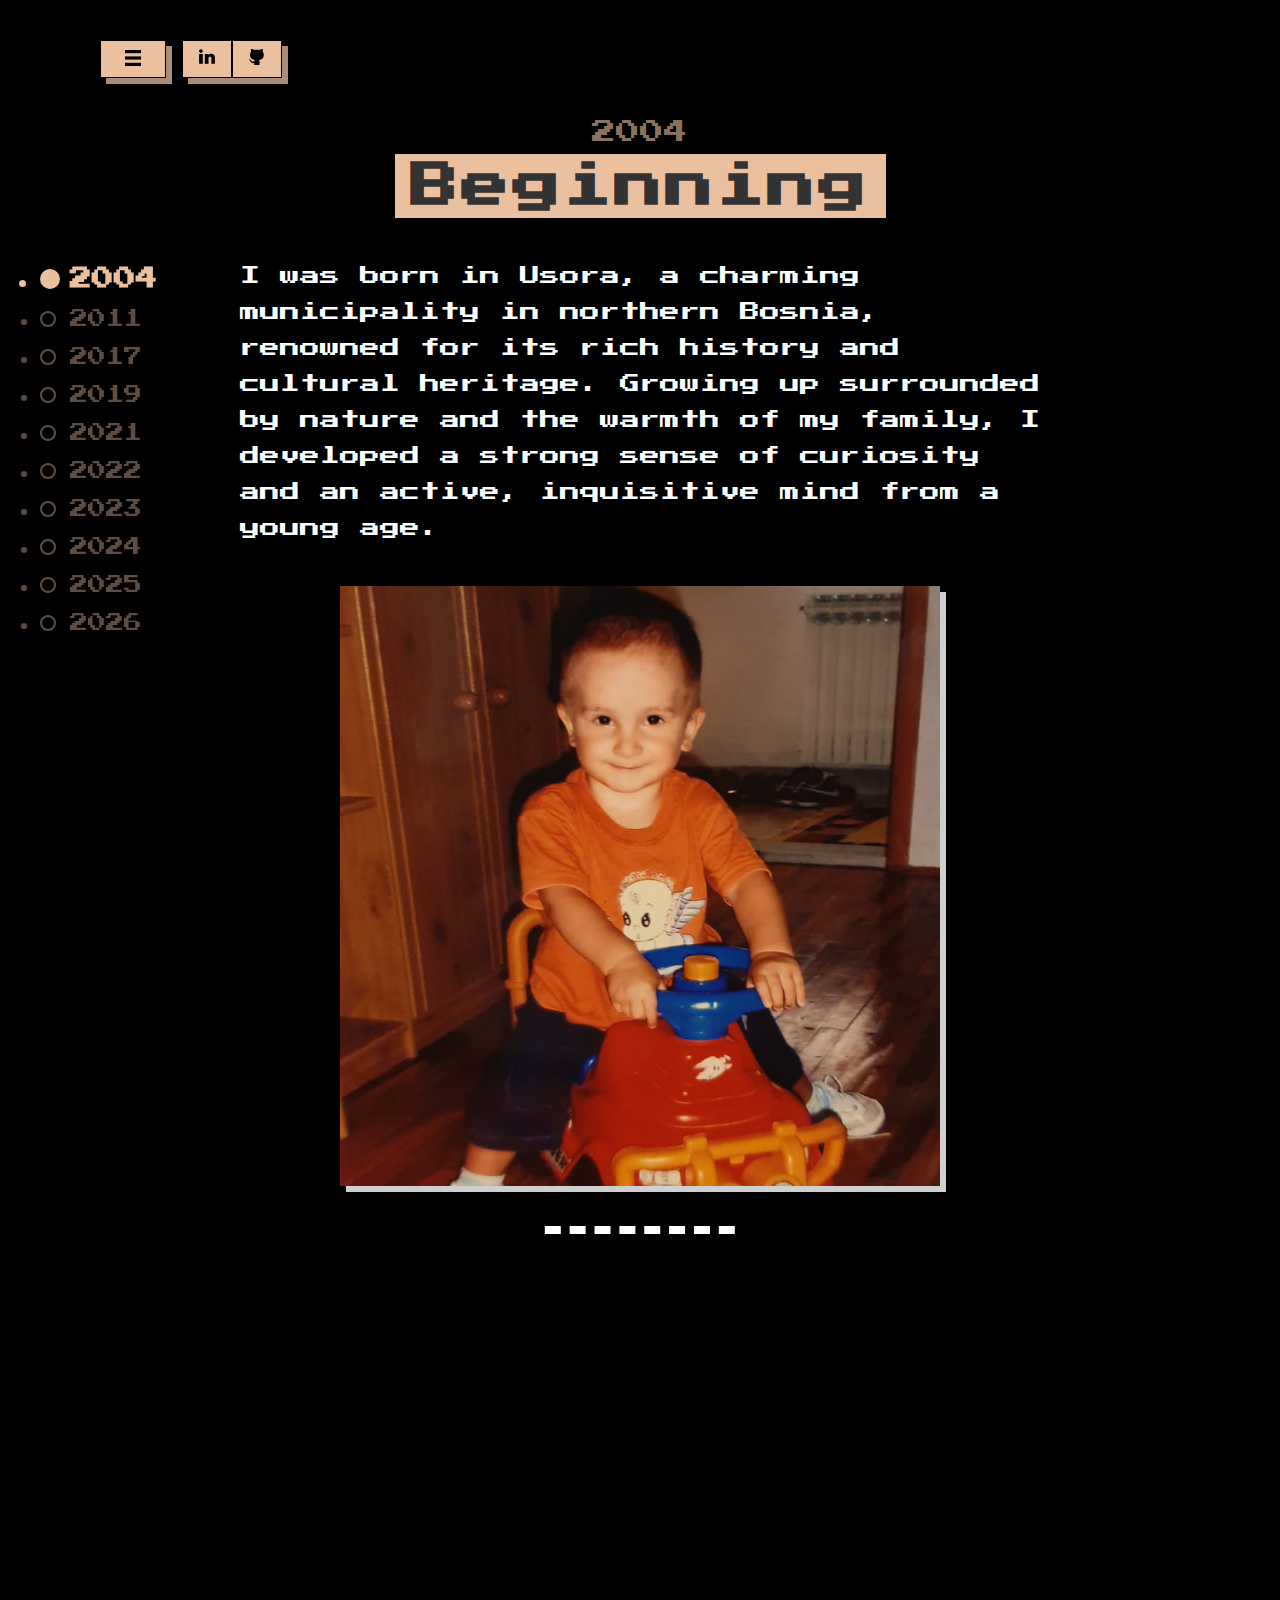
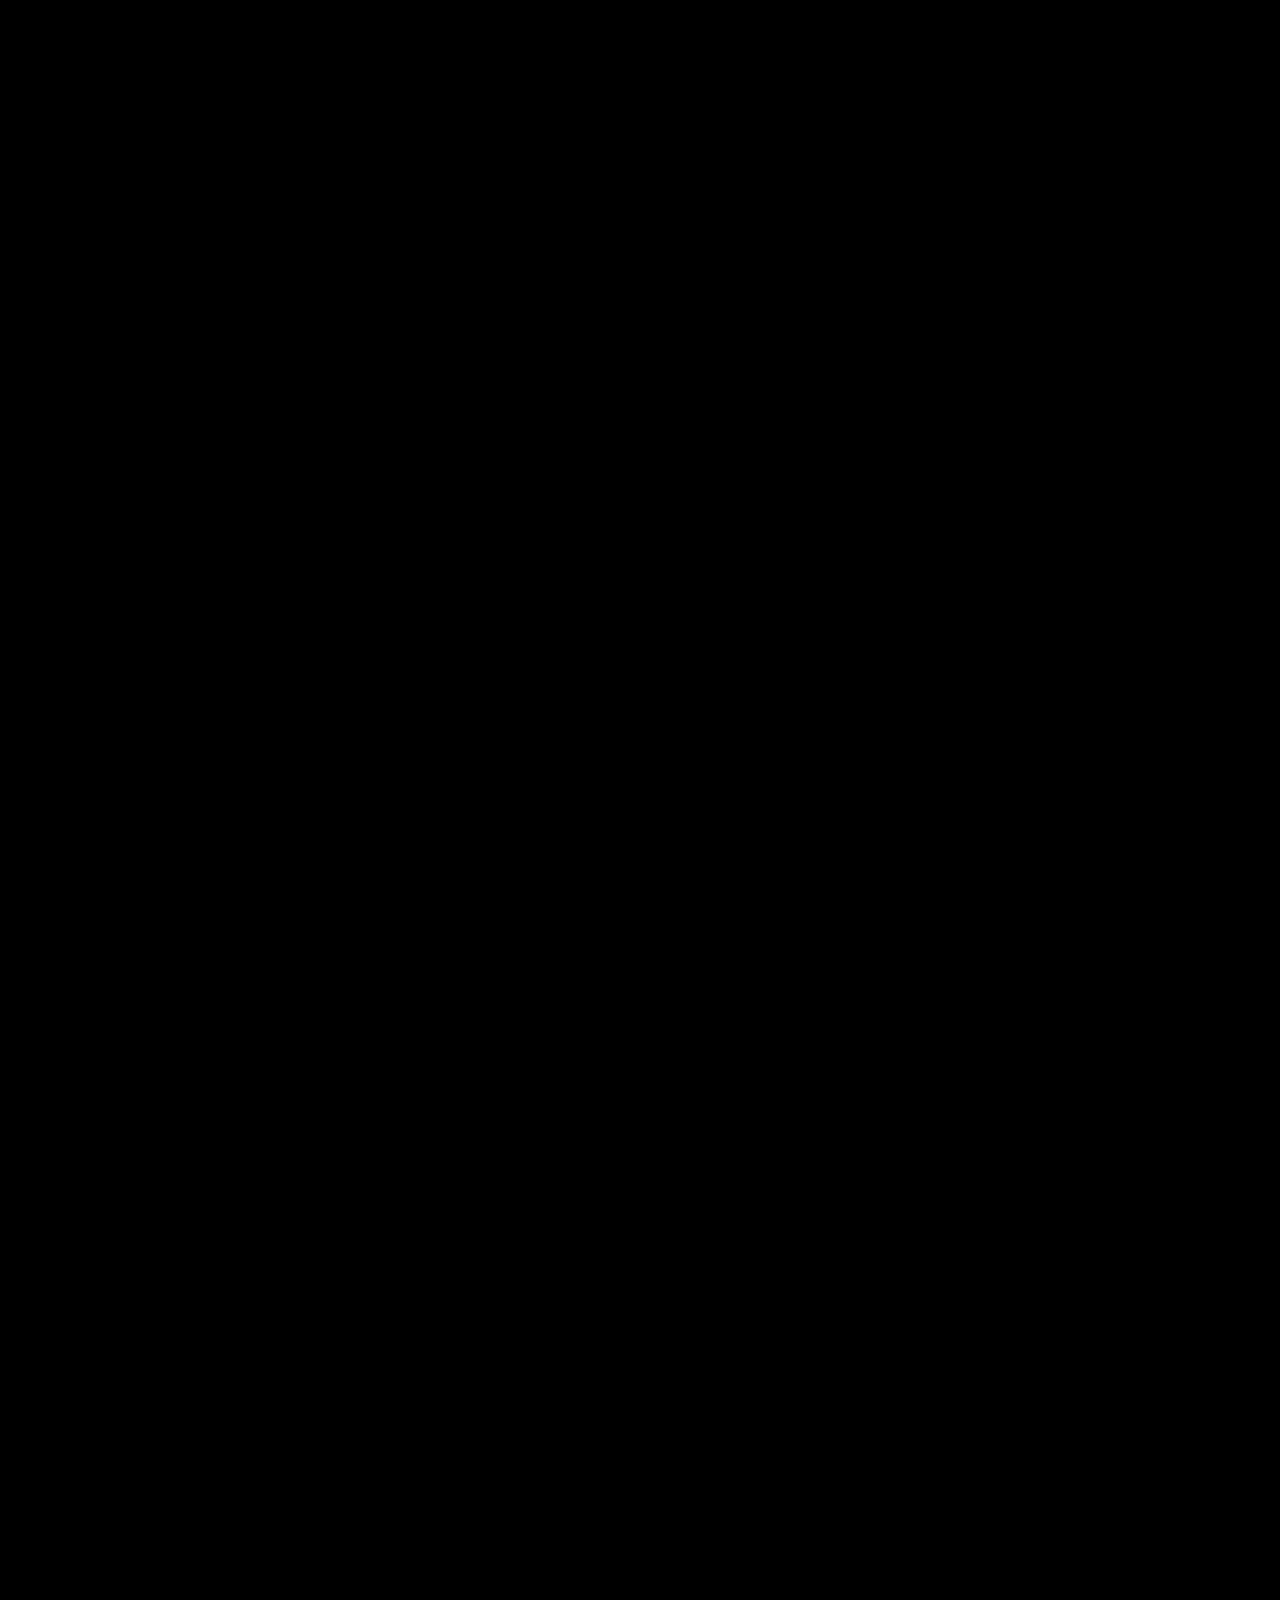
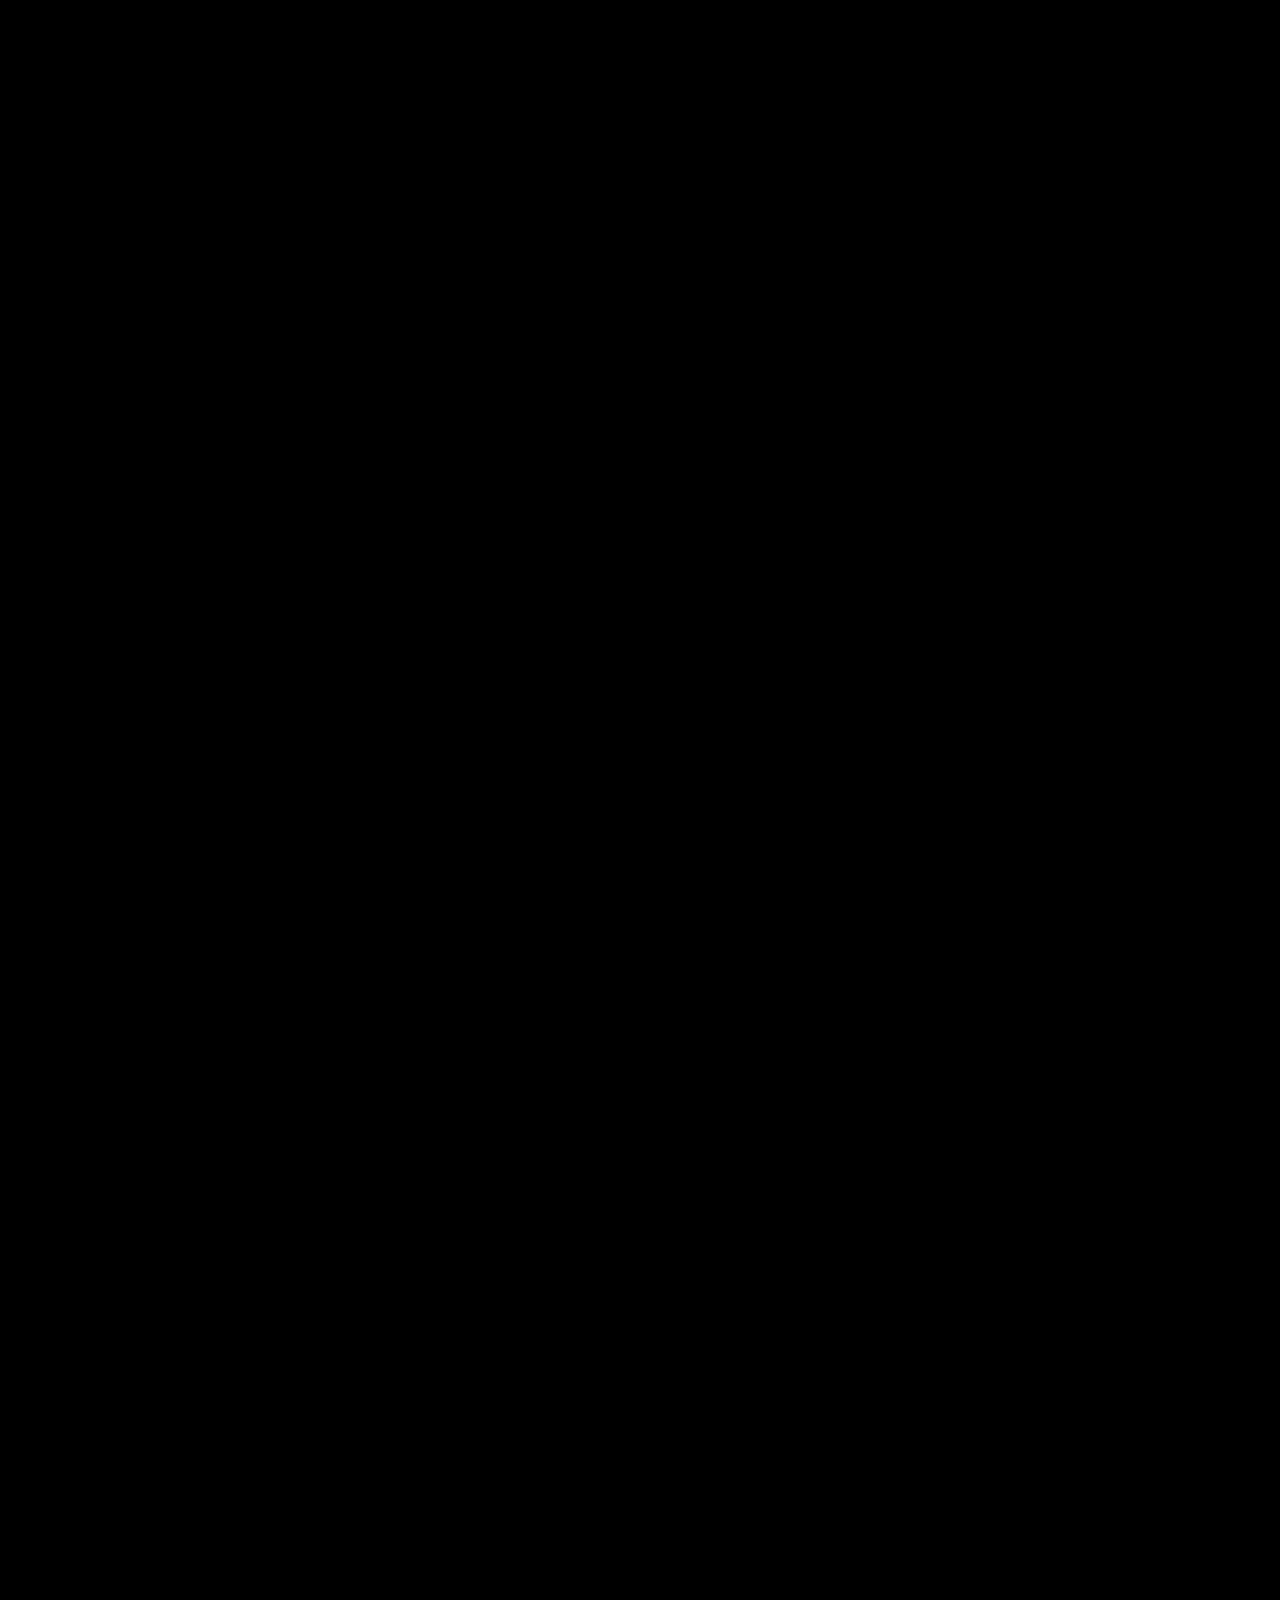
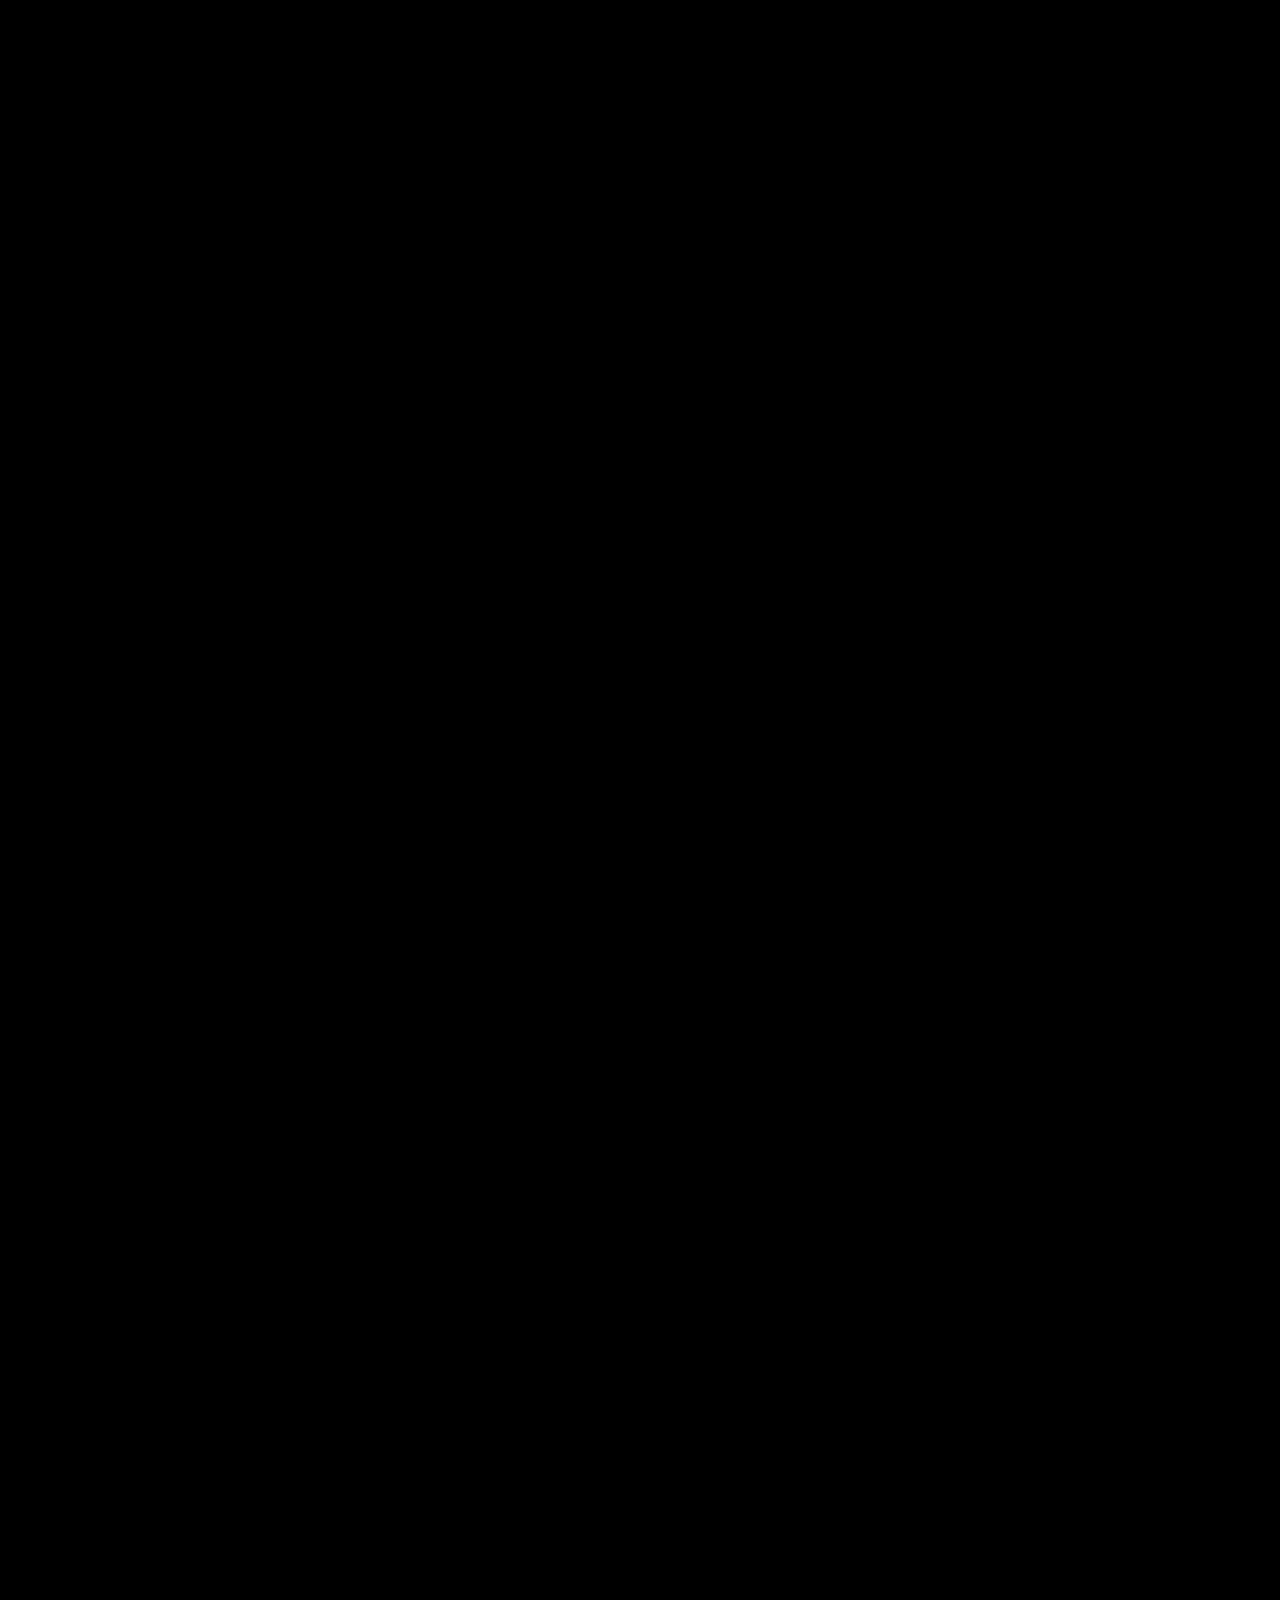
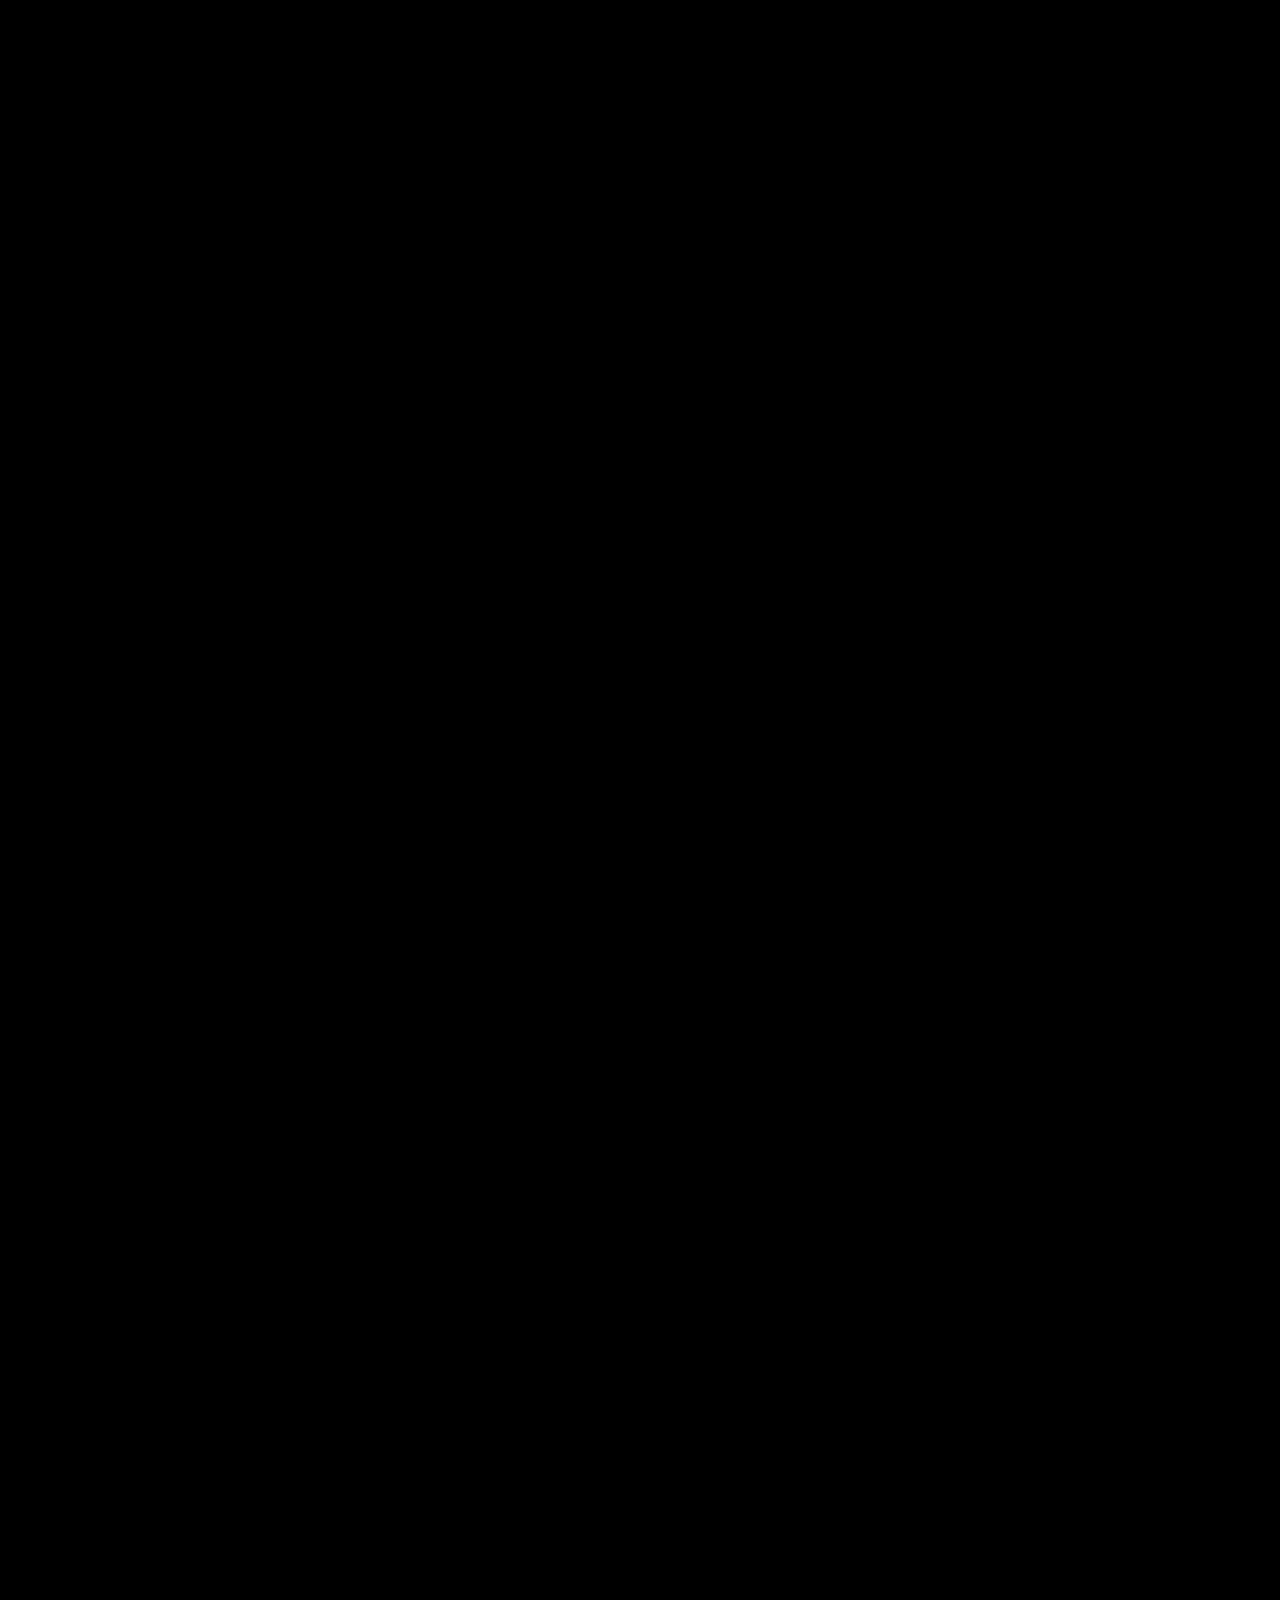
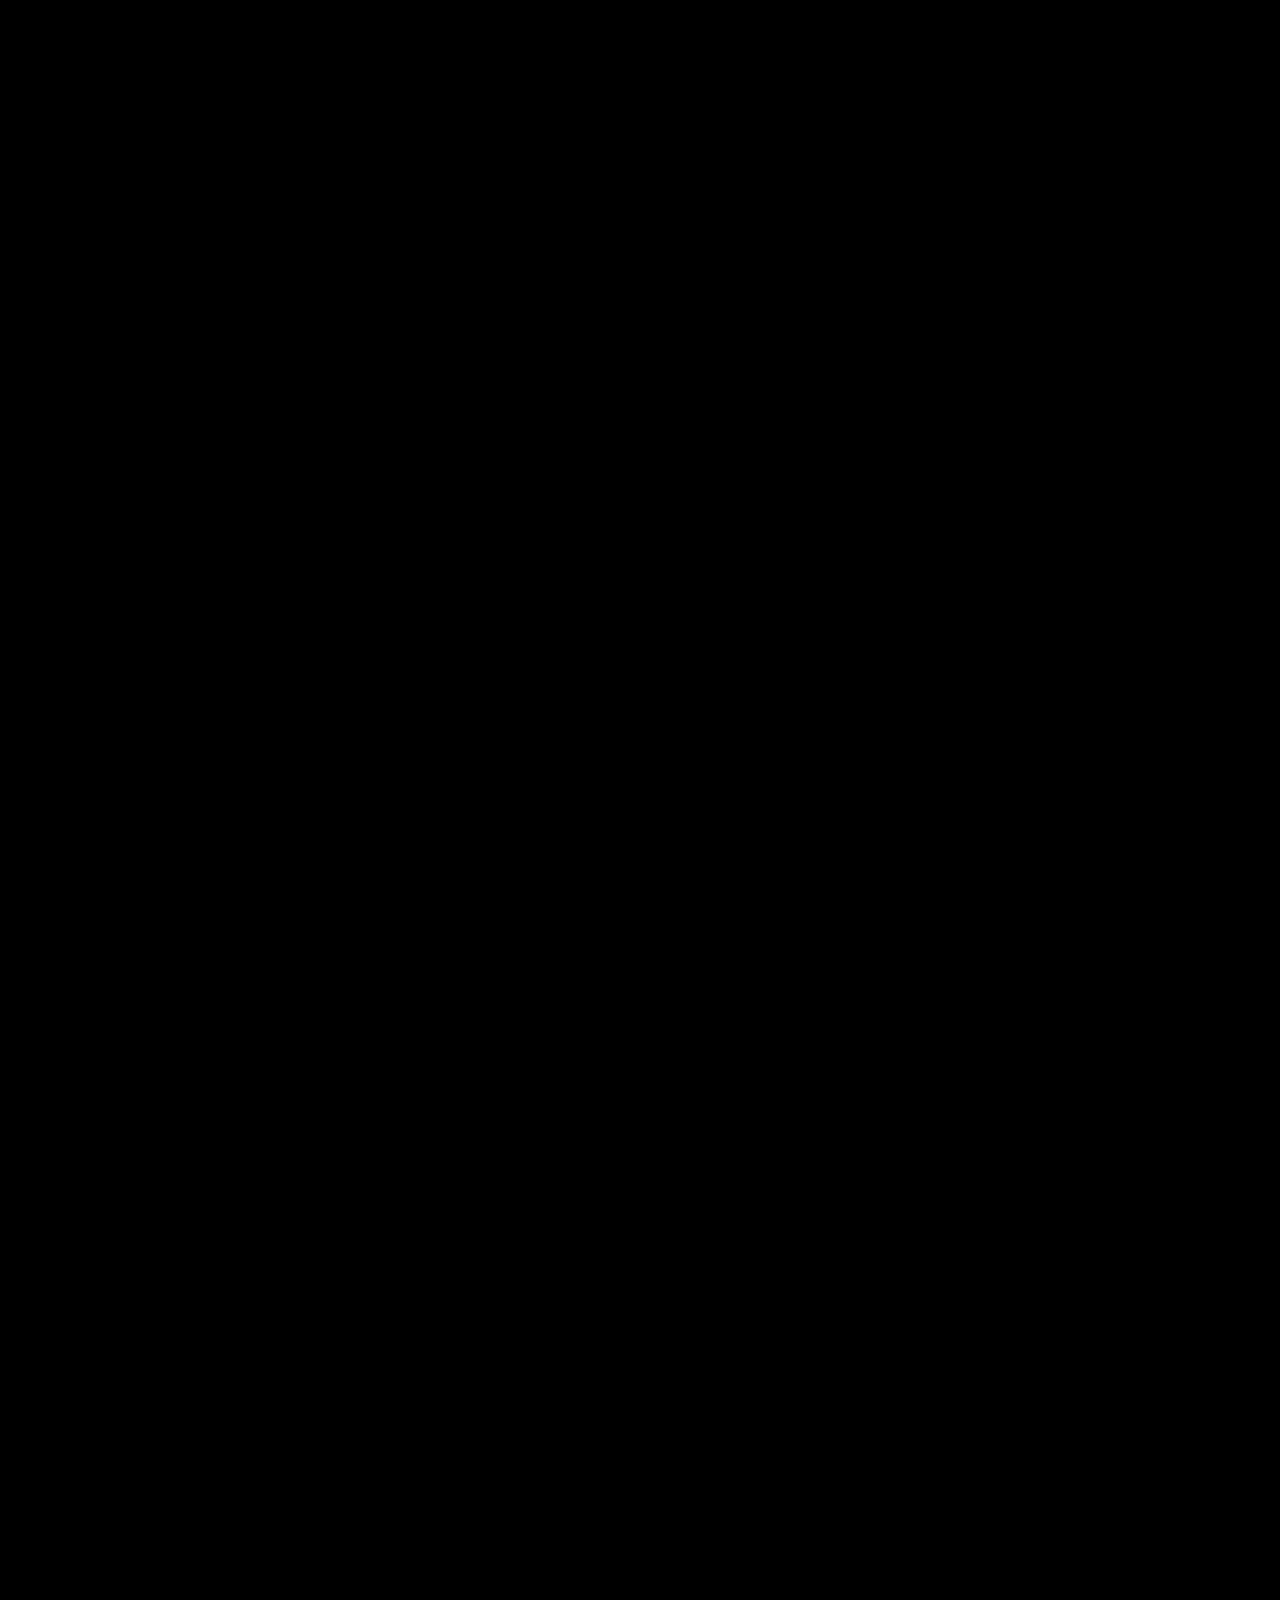
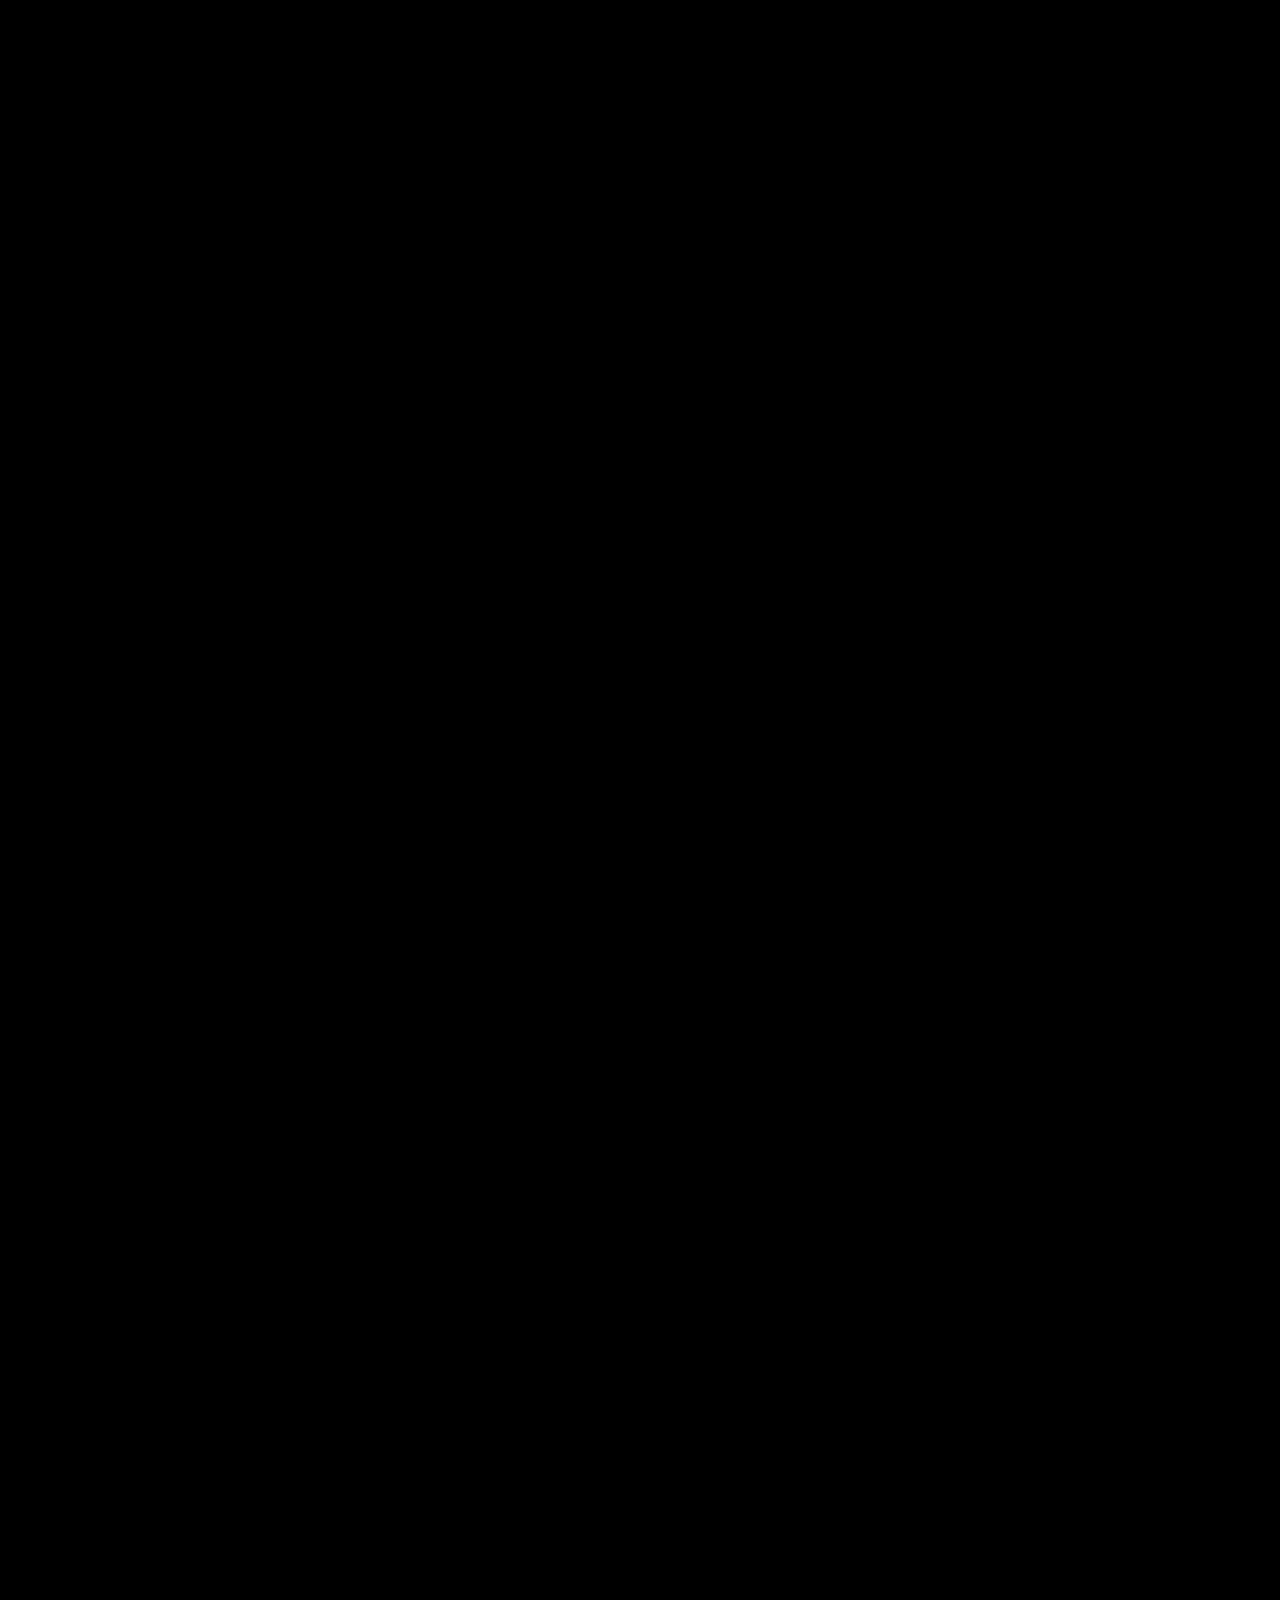
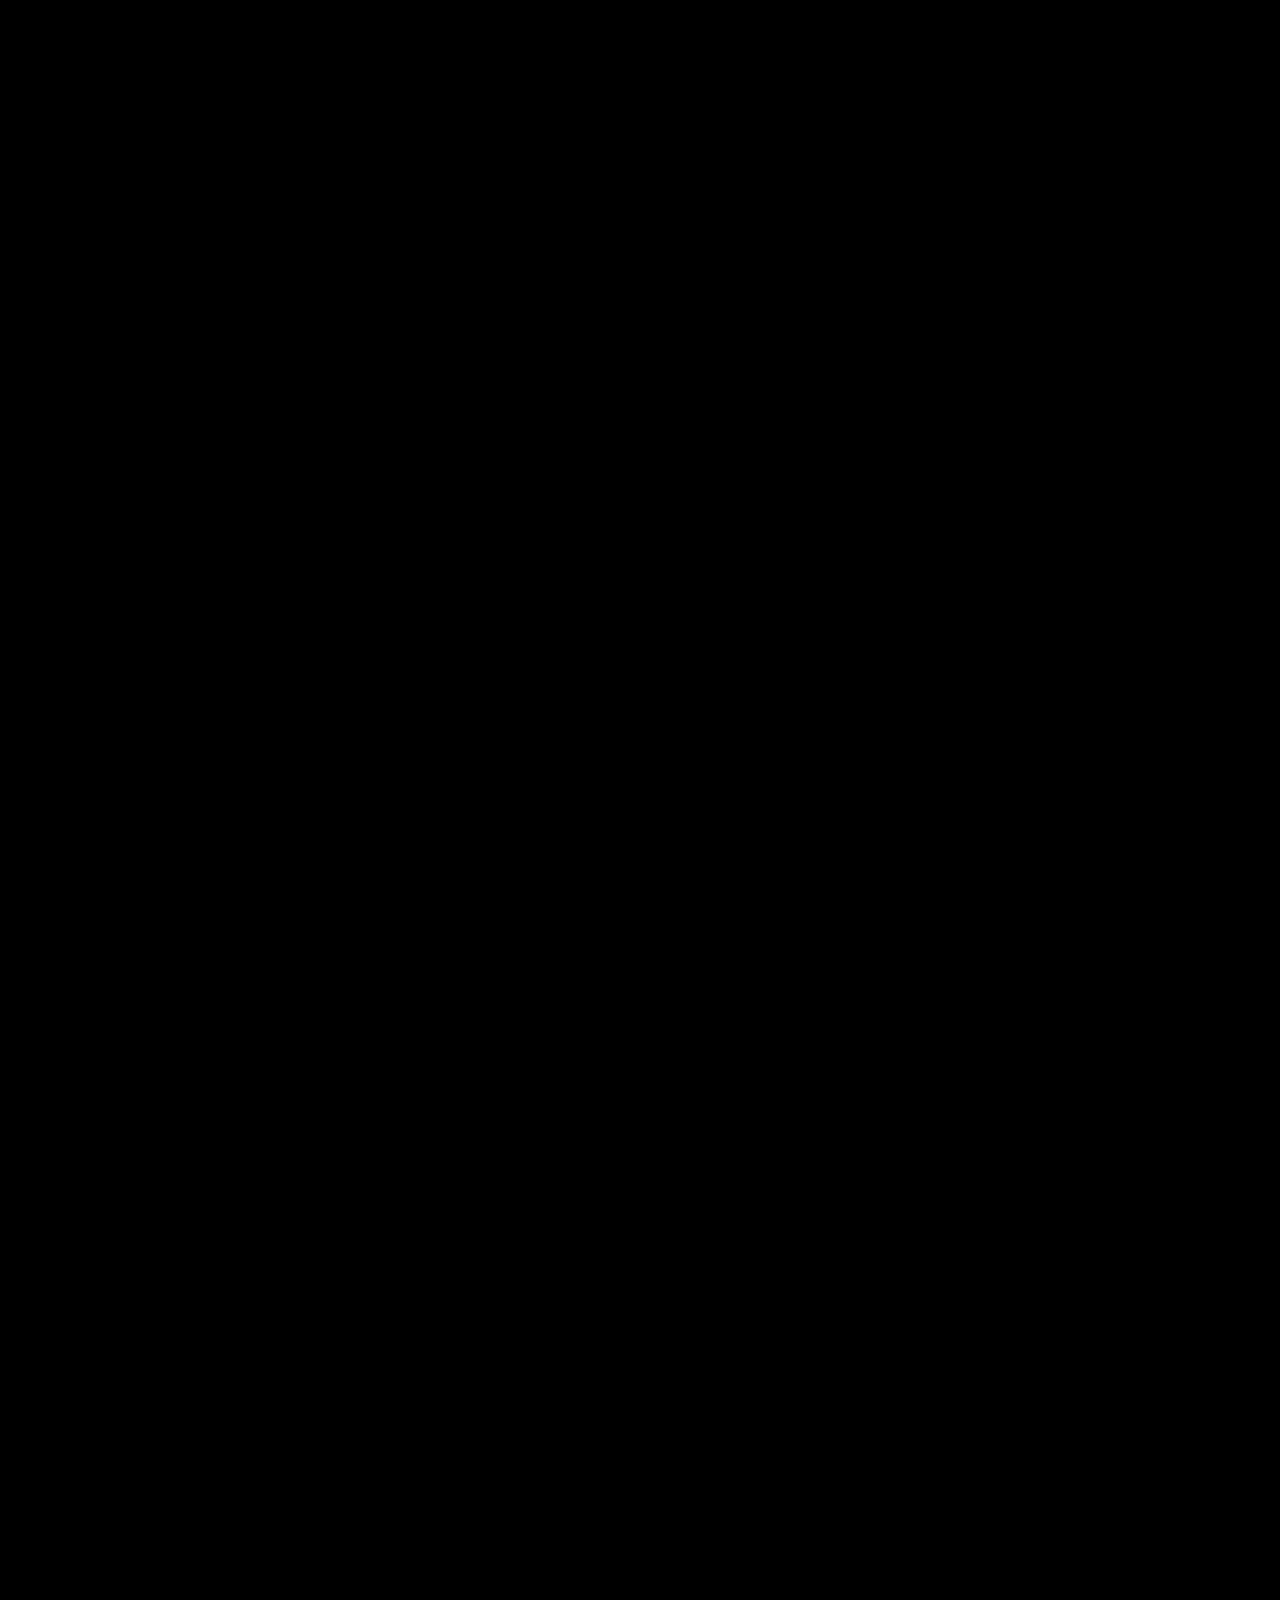
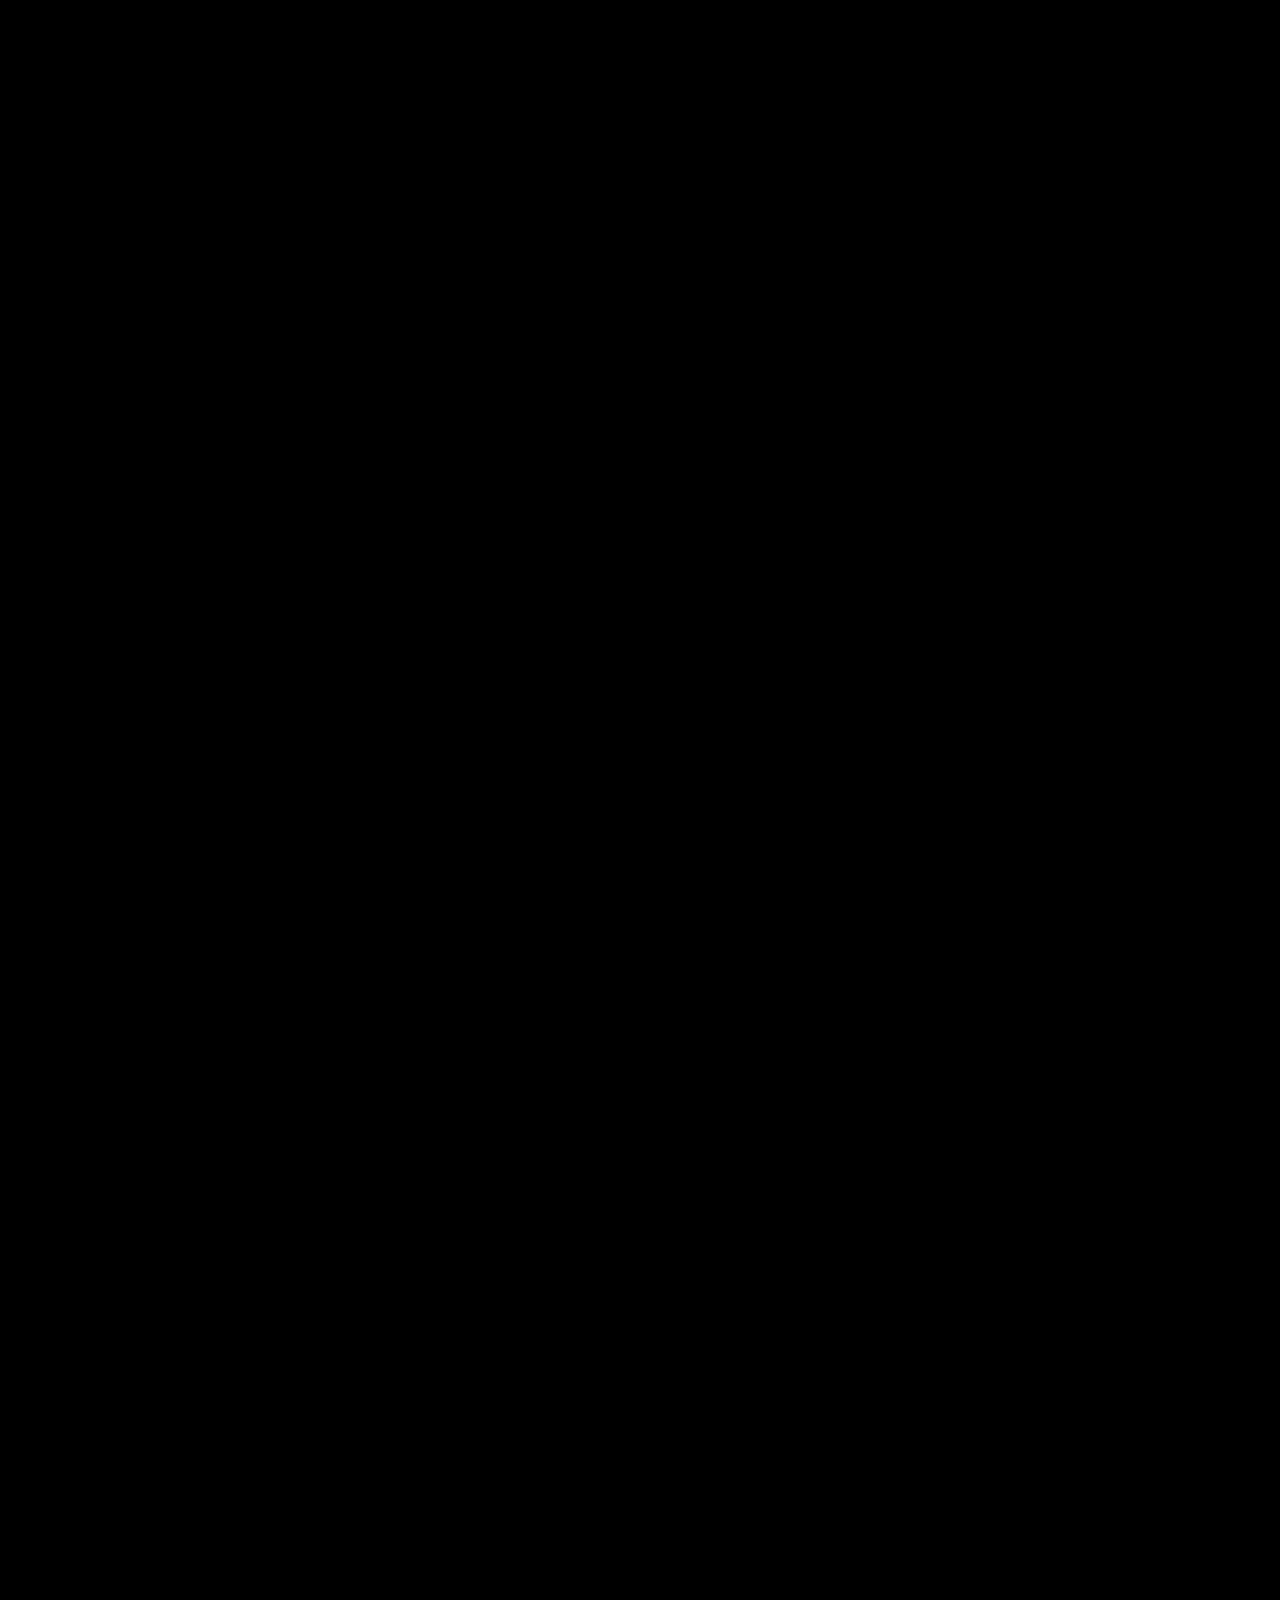
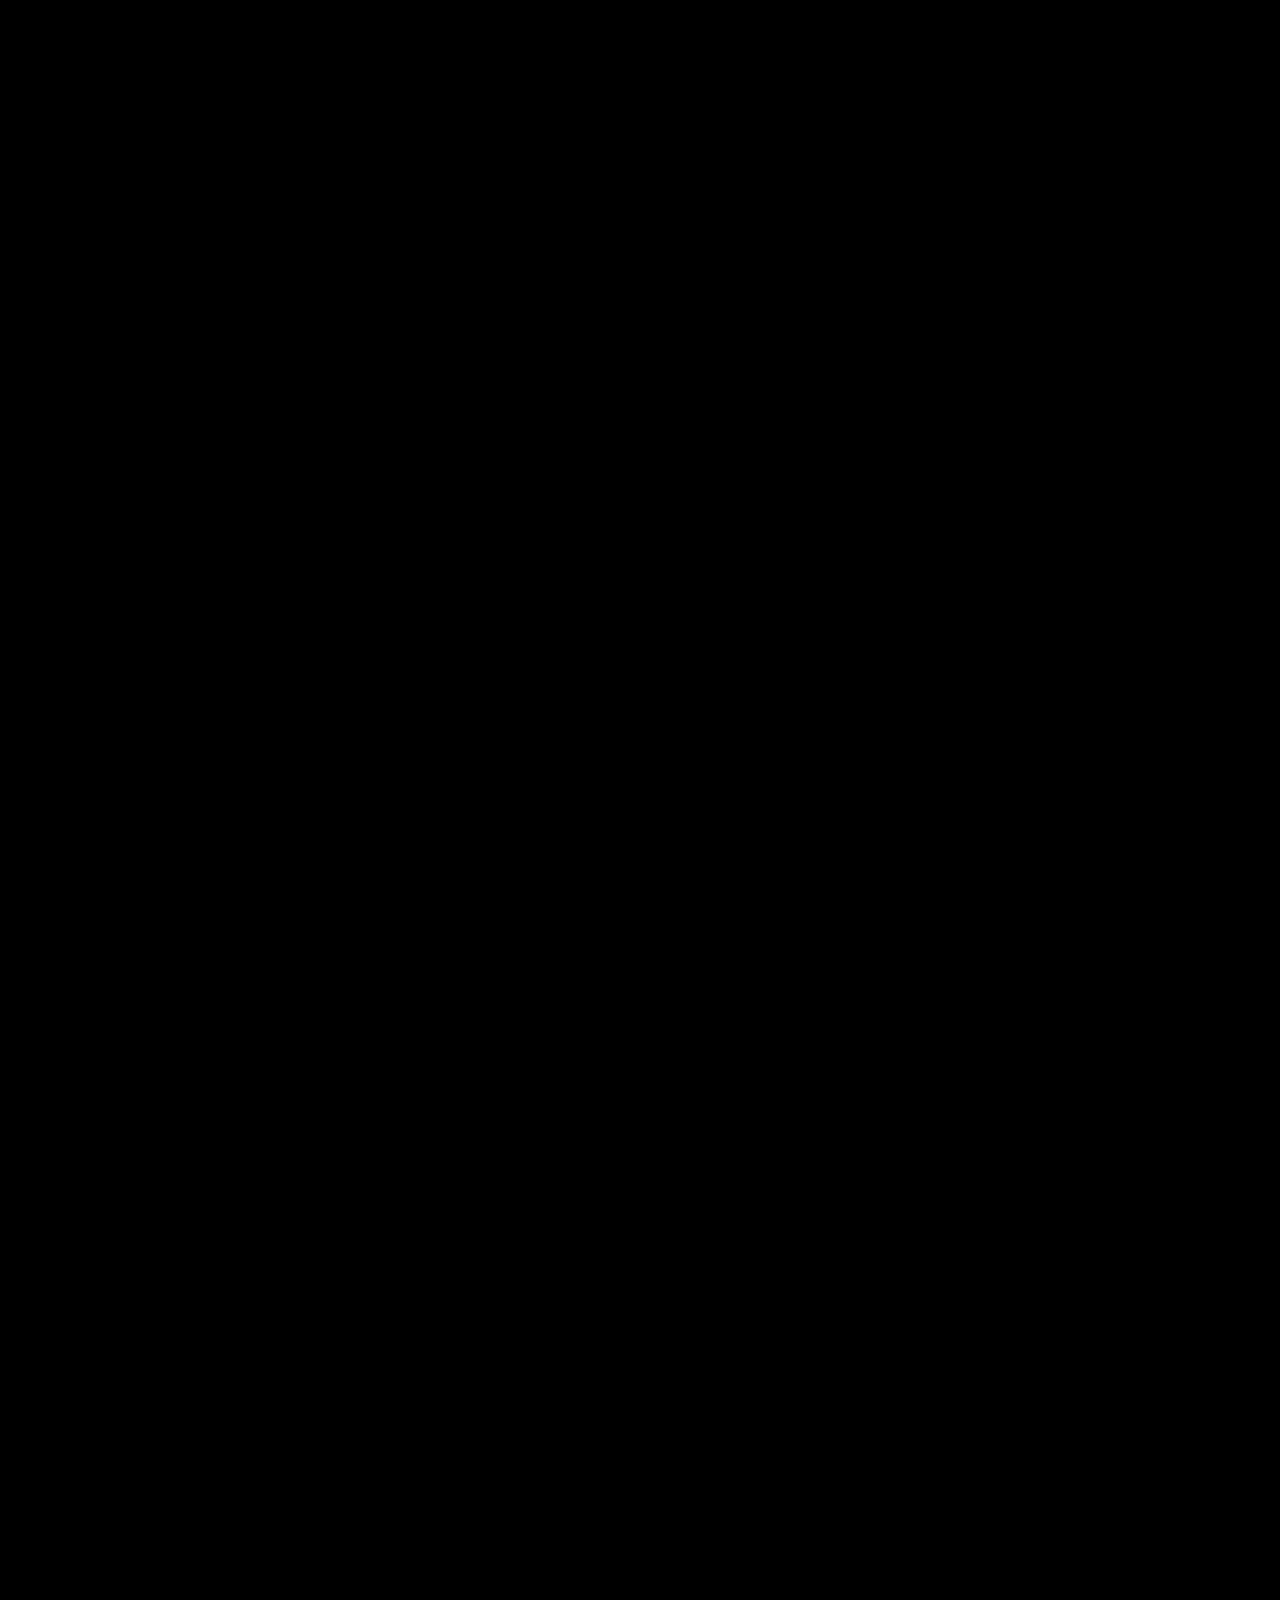
<file: about.html>
<!DOCTYPE html>
<html lang="en">
  <head>
    <meta charset="UTF-8" />
    <meta name="viewport" content="width=device-width, initial-scale=1.0" />
    <title>About - Timeline</title>
    <link rel="stylesheet" href="css/aboutStyle.css" />
  </head>

  <body>
    <nav>
      <div class="menu-btn">
        <button class="btn" id="menuBtn">
          <svg width="16" height="16">
            <rect width="16" height="3.2" />
            <rect y="6.4" width="16" height="3.2" />
            <rect y="12.8" width="16" height="3.2" />
          </svg>
        </button>
        <div style="display: flex">
          <a
            class="btn"
            href="https://www.linkedin.com/in/dariotopalovic/"
            target="_blank"
          >
            <svg width="16" height="16">
              <path
                d="M0.1,2c0-1,0.8-1.8,1.9-1.8c1,0,1.8,0.9,1.8,1.8c0,1-0.8,1.9-1.8,1.9C0.9,3.9,0.1,3.1,0.1,2z M0.1,5h3.7v9.8H0.1V5z"
              />
              <path
                d="M15.9,8.5v6.2h-3.5V9.4c0-0.9-0.6-1.6-1.5-1.6c-0.8,0-1.4,0.6-1.4,1.5v5.5H5.8V5h3.7v1c0.6-0.7,1.6-1.2,2.8-1.2C14.4,4.7,15.9,6.3,15.9,8.5z"
              />
            </svg>
          </a>
          <a
            class="btn"
            href="https://github.com/topalovicdario"
            target="_blank"
          >
            <svg width="16" height="16">
              <path
                d="M10.6,12.9c0-1-0.3-1.6-0.7-2c2.4-0.3,4.9-1.1,4.9-5.2c0-1.1-0.4-2.1-1.1-2.9c0.1-0.3,0.5-1.3-0.1-2.8c0,0-0.9-0.3-3,1.1c-1.7-0.5-3.6-0.5-5.4,0c-2-1.4-3-1.1-3-1.1C1.6,1.4,2,2.5,2.1,2.8C1.4,3.5,1,4.6,1,5.6c0,4.1,2.5,5,4.9,5.3c-0.4,0.4-0.6,0.9-0.7,1.4c-0.6,0.3-2.2,0.7-3.1-0.9c0,0-0.6-1-1.6-1.1c0,0-1.1,0-0.1,0.7c0,0,0.7,0.3,1.1,1.6c0,0,0.6,2.1,3.6,1.5c0,0.9,0,1.8,0,1.8h5.3C10.6,15.9,10.6,14.4,10.6,12.9z"
              />
            </svg>
          </a>
        </div>
      </div>

      <div class="menu-body">
        <a href="index.html">Home</a>
        <a href="about.html" class="nav-active">About</a>
        <a href="project.html">Projects</a>
        <a href="contact.html">Contact</a>
      </div>
    </nav>

    <main>
    <ul class="timeline-sidebar">
      <li class="timeline-year active" data-year="2004">2004</li>
      <li class="timeline-year" data-year="2011">2011</li>
      <li class="timeline-year" data-year="2017">2017</li>
      <li class="timeline-year" data-year="2019">2019</li>
      <li class="timeline-year" data-year="2021">2021</li>
      <li class="timeline-year" data-year="2022">2022</li>
      <li class="timeline-year" data-year="2023">2023</li>
      <li class="timeline-year" data-year="2024">2024</li>
      <li class="timeline-year" data-year="2025">2025</li>
      <li class="timeline-year" data-year="2026">2026</li>
    </ul>

    <div class="article-container">
      <article class="article-content">
        <section class="timeline-section" data-year="2004">
          <span class="section-year">2004</span>
          <h2 class="section-label">Beginning</h2>
          <div class="section-content">
            <p>
              I was born in Usora, a charming municipality in northern Bosnia,
              renowned for its rich history and cultural heritage. Growing up
              surrounded by nature and the warmth of my family, I developed a
              strong sense of curiosity and an active, inquisitive mind from a
              young age.
            </p>
          </div>
          <div class="section-image">
            <img src="data/images/beginning.jpg" alt="Dario as a child in Usora, Bosnia - early childhood photo" />
          </div>
        </section>

        <section class="timeline-section" data-year="2011">
          <span class="section-year">2011</span>
          <h2 class="section-label">Primary school</h2>
          <div class="section-content">
            <p>
              During elementary school, I was first introduced to computers,
              mathematics, and social sciences. Although I wasn't initially
              drawn to technical subjects, this period helped me develop
              foundational skills and a curiosity for diverse areas of
              knowledge.
            </p>
          </div>
          <div class="section-image">
            <img
              src="data/images/464752579_8727537497303969_2818057362717158895_n.jpg"
              alt="Dario during primary school years - elementary school photo"
            />
          </div>
        </section>

        <section class="timeline-section" data-year="2019">
          <span class="section-year">2017</span>
          <h2 class="section-label">Helping the community</h2>
          <div class="section-content">
            <p>
              During this time, I developed an interest in community work.
              Together with a team of friends, I helped renovate an old
              playground, encouraging the local community to restore and
              maintain the space. This experience sparked my passion for
              collaborative projects that positively impact the community.
            </p>
          </div>
          <div class="section-image">
            <img
              src="data/images/WhatsApp Image 2026-01-15 at 22.03.25.jpg"
              alt="Dario and friends renovating a local playground - community volunteer work"
            />
          </div>
        </section>

        <section class="timeline-section" data-year="2019">
          <span class="section-year">2019</span>
          <h2 class="section-label">Secondary school</h2>
          <div class="section-content">
            <p>
              During high school, I enrolled in a general gymnasium and spent
              considerable time reflecting on my future career path. I developed
              a strong interest in psychology and philosophy, while actively
              engaging in sports and social activities, which allowed me to meet
              new people and broaden my horizons.
            </p>
          </div>
          <div class="section-image">
            <img src="data/images/srednja.jpg" alt="Dario during high school gymnasium years" />
          </div>
        </section>

        <section class="timeline-section" data-year="2022">
          <span class="section-year">2022</span>
          <h2 class="section-label">First touch with programming</h2>
          <div class="section-content">
            <p>
              In my second year of high school, I discovered a Java programming
              course, which opened up a completely new world for me. I eagerly
              enrolled in the course and quickly realized that programming had
              become my new passion and goal. To pursue this path more
              seriously, I transferred to the IT Gymnasium in Tešanj, where
              I continued to develop my skills and follow my newfound direction
            </p>
          </div>
          <div class="section-image">
            <img src="data/images/firstProg.jpg" alt="Dario discovering programming and Java course" />
          </div>
        </section>

        <section class="timeline-section" data-year="2025">
          <span class="section-year">2025</span>
          <h2 class="section-label">Faculty</h2>
          <div class="section-content">
            <p>
              I enrolled in Software Engineering at the Faculty of Electrical
              Engineering, Computing, and Information Technology. Here, I have
              had the opportunity to work on more complex projects and
              collaborate with people who share the same passion for technology
            </p>
          </div>
          <div class="section-image">
            <img src="data/images/obar (2).jpg" alt="Dario as a software engineering student at FERIT faculty" />
          </div>
        </section>

        <section class="timeline-section" data-year="2025">
          <span class="section-year">2025</span>
          <h2 class="section-label">First Hackathoon</h2>
          <div class="section-content">
            <p>
              At my first hackathon in Rijeka, I met new people and worked on a
              highly engaging project. The experience was intense and deeply
              impactful, giving me a significant boost of motivation to continue
              pursuing programming.
            </p>
          </div>
          <div class="section-image">
            <img src="data/images/DSC01331.jpg" alt="Dario at first hackathon event in Rijeka with team" />
          </div>
        </section>
        <section class="timeline-section" data-year="2026">
          <span class="section-year">2026</span>
          <h2 class="section-label">First job (ENT)</h2>
          <div class="section-content">
            <p>
              This year, I started working as a software developer at Ericsson
              Nikola Tesla in Osijek, where I focus on C# development and
              Building Information Modeling (BIM) projects. My role involves
              designing and implementing models, collaborating with the team to
              optimize processes, and contributing to the development of
              innovative solutions in the field.
            </p>
          </div>
          <div class="section-image">
            <img src="data/images/ent.jpg" alt="Dario at first job at Ericsson Nikola Tesla office" />
          </div>
        </section>

        <section class="timeline-section" data-year="2021">
          <span class="section-year">2021</span>
          <h2 class="section-label">Snowboarding Adventures</h2>
          <div class="section-content">
            <p>
              I discovered the thrill of snowboarding and immediately fell in
              love with the adrenaline rush of carving through fresh powder.
              There's something magical about gliding down mountain slopes,
              feeling the cold wind on your face, and pushing yourself to master
              new tricks. Each season brings new challenges and unforgettable
              moments on the slopes.
            </p>
          </div>
          <div class="section-image">
            <img src="data/images/WhatsApp Image 2026-01-26 at 22.28.18.jpg" alt="Dario snowboarding on mountain slopes" />
          </div>
        </section>

        <section class="timeline-section" data-year="2023">
          <span class="section-year">2023</span>
          <h2 class="section-label">Capturing Life Through Lens</h2>
          <div class="section-content">
            <p>
              Photography and videography became my creative outlets for
              storytelling. Through the camera lens, I learned to see the world
              from different perspectives, capturing fleeting moments and
              transforming them into lasting memories. Whether it's the golden
              hour light or the raw emotion in a candid shot, every frame tells
              a unique story waiting to be discovered.
            </p>
          </div>
          <div class="section-image">
            <img src="data/images/photo.jpg" alt="Dario with camera doing photography" />
          </div>
        </section>

        <section class="timeline-section" data-year="2023">
          <span class="section-year">2023</span>
          <h2 class="section-label">Mountain Hiking Passion</h2>
          <div class="section-content">
            <p>
              Hiking in the mountains has become my favorite way to disconnect
              from the digital world and reconnect with nature. The feeling of
              reaching a summit after hours of climbing, the breathtaking views,
              and the silence interrupted only by the sound of wind - these
              experiences remind me of what truly matters. Every trail teaches
              patience, perseverance, and appreciation for the natural beauty
              around us.
            </p>
          </div>
          <div class="section-image">
            <img src="data/images/plan.jpg" alt="Dario hiking in the mountains" />
          </div>
        </section>

        <section class="timeline-section" data-year="2024">
          <span class="section-year">2024</span>
          <h2 class="section-label">Volleyball Journey</h2>
          <div class="section-content">
            <p>
              Playing volleyball recreationally has taught me the true meaning
              of teamwork and dedication. The energy on the court, the
              synchronized movements, and the trust between teammates create an
              incredible dynamic. Every serve, every spike, and every save is a
              testament to hard work and passion. Beyond the sport itself,
              recreational volleyball has given me lifelong friendships and
              countless moments of joy.
            </p>
          </div>
          <div class="section-image">
            <img src="data/images/odb.jpg" alt="Dario playing volleyball" />
          </div>
        </section>

        <section class="timeline-section" data-year="2024">
          <span class="section-year">2024</span>
          <h2 class="section-label">Armwrestling Challenge</h2>
          <div class="section-content">
            <p>
              Armwrestling has become an exciting recreational pursuit that
              combines strength, technique, and mental focus. What began as
              casual challenges with friends evolved into a genuine passion for
              this intense sport. Each match is a test of determination and
              strategy, where split-second decisions matter. The camaraderie in
              the armwrestling community and the thrill of competition keep me
              coming back, constantly pushing my limits and improving my
              technique.
            </p>
          </div>
          <div class="section-image">
            <img src="data/images/obar (1).jpg" alt="Dario armwrestling" />
          </div>
        </section>

        <section class="timeline-section" data-year="2026">
          <span class="section-year">2026</span>
          <h2 class="section-label">Riding My New Motorcycle</h2>
          <div class="section-content">
            <p>
              Recently, I fulfilled a long-time dream by getting my new
              motorcycle. The feeling of freedom on two wheels, the wind rushing
              past, and the open road ahead create an unparalleled sense of
              adventure. Every ride is an opportunity to explore new places,
              clear my mind, and experience the pure joy of movement. The
              motorcycle isn't just transportation - it's a lifestyle and a
              passion that brings endless excitement.
            </p>
          </div>
          <div class="section-image">
            <img src="data/images/WhatsApp Image 2026-01-26 at 22.29.11.jpg" alt="Dario with his new motorcycle" />
          </div>
        </section>

        <section class="skills-section">
          <h2 class="section-label">My Skills</h2>
          <div class="table-container">
            <table class="skills-table">
              <thead>
                <tr>
                  <th>Category</th>
                  <th>Technology</th>
                  <th>Experience Level</th>
                </tr>
              </thead>
              <tbody>
                <tr>
                  <td>Frontend</td>
                  <td>HTML, CSS, JavaScript</td>
                  <td>Intermediate</td>
                </tr>
                 <tr>
                  <td>MobileDev</td>
                  <td>Android (Kotlin)</td>
                  </td>
                  <td>Intermediate</td>
                </tr>
                <tr>
                  <td>MobileDev</td>
                  <td>.NET MAUI</td>
                  </td>
                  <td>Advanced</td>
                </tr>
                <tr>
                  <td>Backend</td>
                  <td>C</td>
                  <td>Intermediate</td>
                </tr>
                <tr>
                  <td>BIM</td>
                  <td>REVIT, REVITAPI, C#</td>
                  <td>Advanced</td>
                </tr>
                <tr>
                  <td>Architecture</td>
                  <td>REVIT</td>
                  <td>Advanced</td>
                </tr>
                <tr>
                  <td>Backend</td>
                  <td>C#, .NET</td>
                  <td>Advanced</td>
                </tr>
                 <tr>
                  <td>Backend</td>
                  <td>C++</td>
                  <td>Advanced</td>
                </tr>
                <tr>
                  <td>Backend</td>
                  <td>Java</td>
                  <td>Advanced</td>
                </tr>
                <tr>
                  <td>Database</td>
                  <td>PostgreSQL, MySQL, MS SQL Server</td>
                  <td>Advanced</td>
                </tr>
                <tr>
                  <td>3D/Graphics</td>
                  <td>Three.js, WebGL</td>
                  <td>Intermediate</td>
                </tr>
                <tr>
                  <td>Tools</td>
                  <td>Git, Docker</td>
                  <td>Advanced</td>
                </tr>
              </tbody>
            </table>
          </div>
        </section>
      </article>
    </div>
    </main>

    <footer>
      <p>&copy; <span class="year">2026</span> Dario Topalovic | <a href="mailto:dtopalovic.02@gmail.com">dtopalovic.02@gmail.com</a></p>
    </footer>

    <script type="module" src="js/aboutScript.js"></script>
  </body>
</html>
</file>
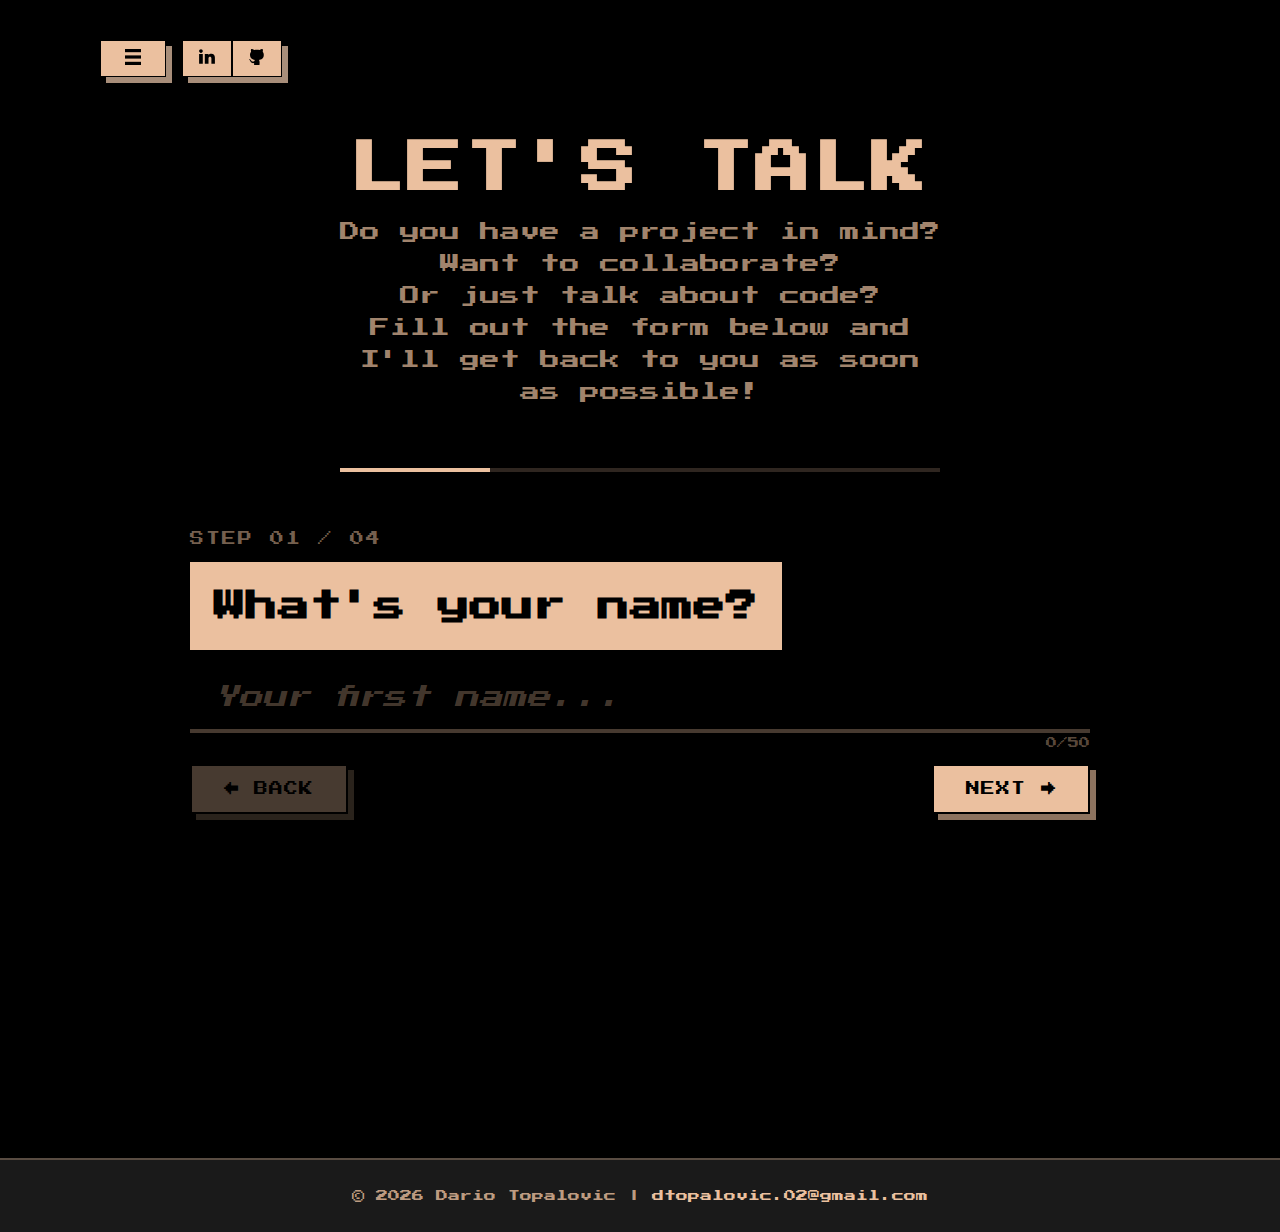
<file: contact.html>
<!DOCTYPE html>
<html lang="en">
  <head>
    <meta charset="UTF-8" />
    <meta name="viewport" content="width=device-width, initial-scale=1.0" />
    <title>Contact - Portfolio</title>
    <link rel="stylesheet" href="css/contactStyle.css" />
  </head>
  <body>

    <nav>
      <div class="menu-btn">
        <button class="btn" id="menuBtn">
          <svg width="16" height="16">
            <rect width="16" height="3.2" />
            <rect y="6.4" width="16" height="3.2" />
            <rect y="12.8" width="16" height="3.2" />
          </svg>
        </button>
        <div style="display: flex">
          <a class="btn" href="https://www.linkedin.com/in/dariotopalovic/" target="_blank">
            <svg width="16" height="16">
              <path
                d="M0.1,2c0-1,0.8-1.8,1.9-1.8c1,0,1.8,0.9,1.8,1.8c0,1-0.8,1.9-1.8,1.9C0.9,3.9,0.1,3.1,0.1,2z M0.1,5h3.7v9.8H0.1V5z"
              />
              <path
                d="M15.9,8.5v6.2h-3.5V9.4c0-0.9-0.6-1.6-1.5-1.6c-0.8,0-1.4,0.6-1.4,1.5v5.5H5.8V5h3.7v1c0.6-0.7,1.6-1.2,2.8-1.2C14.4,4.7,15.9,6.3,15.9,8.5z"
              />
            </svg>
          </a>
          <a class="btn" href="https://github.com/topalovicdario" target="_blank">
            <svg width="16" height="16">
              <path
                d="M10.6,12.9c0-1-0.3-1.6-0.7-2c2.4-0.3,4.9-1.1,4.9-5.2c0-1.1-0.4-2.1-1.1-2.9c0.1-0.3,0.5-1.3-0.1-2.8c0,0-0.9-0.3-3,1.1c-1.7-0.5-3.6-0.5-5.4,0c-2-1.4-3-1.1-3-1.1C1.6,1.4,2,2.5,2.1,2.8C1.4,3.5,1,4.6,1,5.6c0,4.1,2.5,5,4.9,5.3c-0.4,0.4-0.6,0.9-0.7,1.4c-0.6,0.3-2.2,0.7-3.1-0.9c0,0-0.6-1-1.6-1.1c0,0-1.1,0-0.1,0.7c0,0,0.7,0.3,1.1,1.6c0,0,0.6,2.1,3.6,1.5c0,0.9,0,1.8,0,1.8h5.3C10.6,15.9,10.6,14.4,10.6,12.9z"
              />
            </svg>
          </a>
        </div>
      </div>

      <div class="menu-body">
        <a href="index.html">Home</a>
        <a href="about.html">About</a>
        <a href="project.html">Projects</a>
        <a href="contact.html" class="nav-active">Contact</a>
      </div>
    </nav>

    <main>
    <div class="contact-container">
      <div class="contact-content">
        <div class="intro-message" id="introMessage">
        <h1 class="page-title">LET'S TALK</h1>
        <p class="page-subtitle">
         Do you have a project in mind?
         <br />
         Want to collaborate?
         <br />Or just talk about code?
         <br />
        Fill out the form below and I'll get back to you as soon as possible!
        </p>


        <div class="progress-bar">
          <div class="progress-fill" id="progressFill"></div>
        </div>
   </div>
        <div class="form-wrapper">

          <div class="form-step active" data-step="1">
            <div class="step-label">STEP 01 / 04</div>
            <h2 class="step-question">What's your name?</h2>
            <div class="input-group">
              <input
                type="text"
                class="form-input"
                id="firstName"
                placeholder="Your first name..."
                maxlength="50"
              />
              <div class="char-count">
                <span id="firstNameCount">0</span>/50
              </div>
            </div>
          </div>


          <div class="form-step" data-step="2">
            <div class="step-label">STEP 02 / 04</div>
            <h2 class="step-question">and last name?</h2>
            <div class="input-group">
              <input
                type="text"
                class="form-input"
                id="lastName"
                placeholder="Your last name..."
                maxlength="50"
              />
              <div class="char-count"><span id="lastNameCount">0</span>/50</div>
            </div>
          </div>


          <div class="form-step" data-step="3">
            <div class="step-label">STEP 03 / 04</div>
            <h2 class="step-question">Why do you want to contact me?</h2>
            <div class="reason-cards">
              <div class="reason-card" data-reason="job">

                <div class="reason-title">JOB OFFER</div>
                <div class="reason-desc">You have a job or project for me</div>
              </div>
              <div class="reason-card" data-reason="collaboration">

                <div class="reason-title">COLLABORATION</div>
                <div class="reason-desc">Want to collaborate on a project</div>
              </div>
              <div class="reason-card" data-reason="question">

                <div class="reason-title">QUESTION</div>
                <div class="reason-desc">Have a question or need advice</div>
              </div>
              <div class="reason-card" data-reason="other">

                <div class="reason-title">OTHER</div>
                <div class="reason-desc">Something else cool</div>
              </div>
            </div>
          </div>


          <div class="form-step" data-step="4">
            <div class="step-label">STEP 04 / 04</div>
            <h2 class="step-question">Tell me more!</h2>
            <div class="input-group">
              <textarea
                class="form-input"
                id="message"
                placeholder="Your message..."
                maxlength="500"
              ></textarea>
              <div class="char-count"><span id="messageCount">0</span>/500</div>
            </div>
          </div>


          <div class="form-navigation" id="formNav">
            <button class="form-btn" id="prevBtn" disabled>← BACK</button>
            <button class="form-btn" id="nextBtn">NEXT →</button>
            <button
              class="form-btn submit-btn"
              id="submitBtn"
              style="display: none"
            >
              SEND
            </button>
          </div>

          <div class="success-message" id="successMessage">
            <div class="success-icon">🚀</div>
            <h2 class="success-title">MESSAGE SENT!</h2>
            <p class="success-text">
              Thank you for reaching out! I'll read your message and get back to
              you soon.
            </p>
          </div>
        </div>
      </div>
    </div>
    <footer>
      <p>&copy; <span class="year">2026</span> Dario Topalovic | <a href="mailto:dtopalovic.02@gmail.com">dtopalovic.02@gmail.com</a></p>
    </footer>
    </main>

    <script type="module" src="js/contactScript.js"></script>
  </body>
</html>
</file>
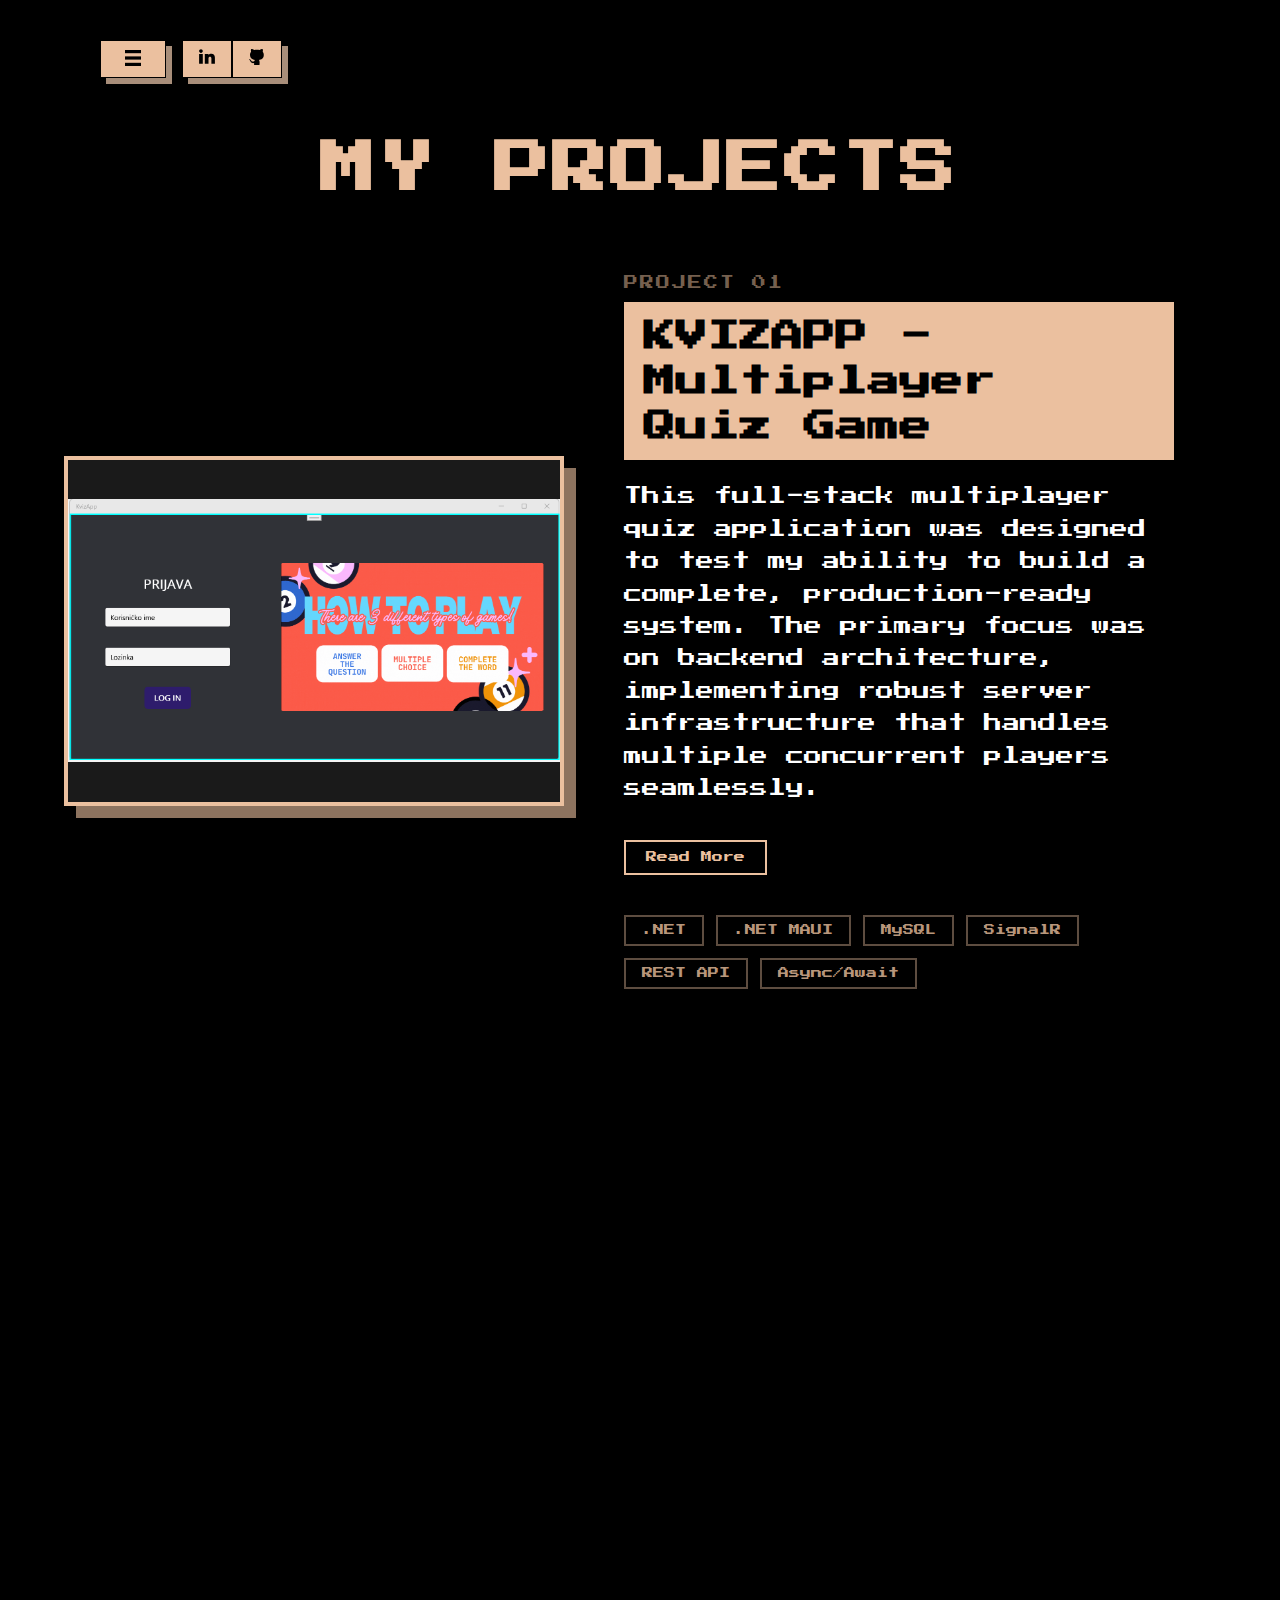
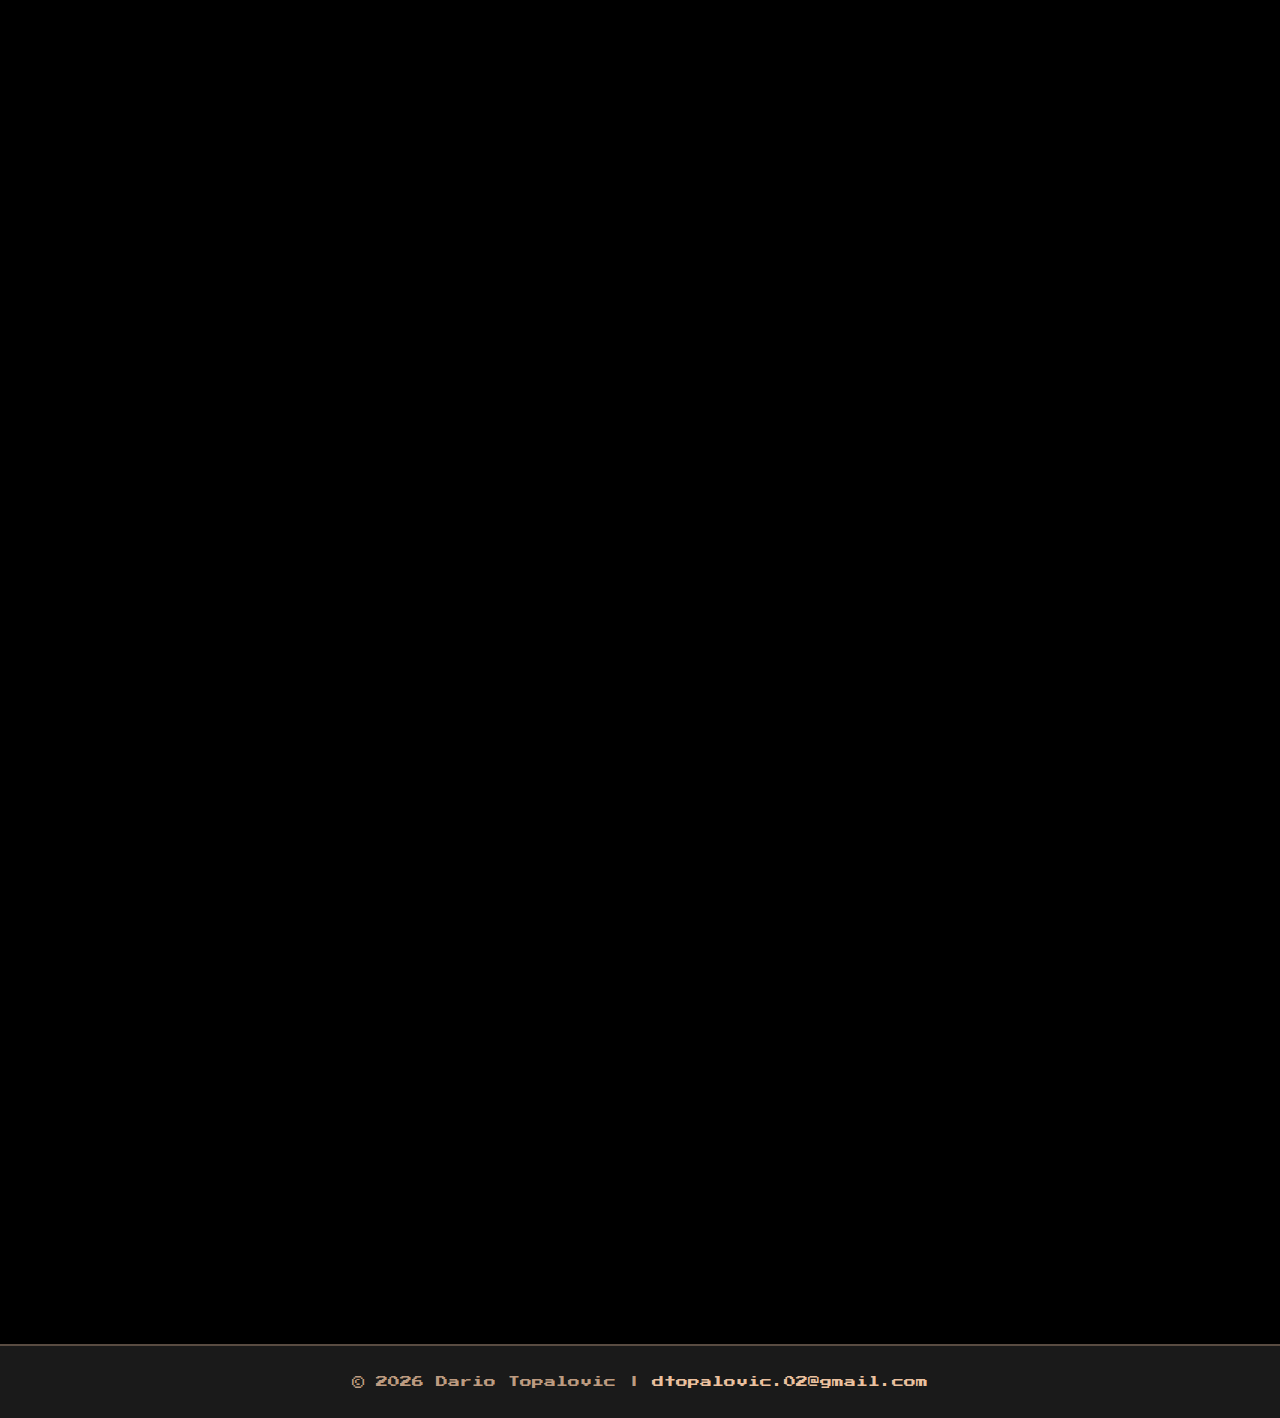
<file: project.html>
<!DOCTYPE html>
<html lang="en">
  <head>
    <meta charset="UTF-8" />
    <meta name="viewport" content="width=device-width, initial-scale=1.0" />
    <title>Projects - Portfolio</title>
    <link rel="stylesheet" href="css/projectStyle.css" />
  </head>
  <body>

    <nav>
      <div class="menu-btn">
        <button class="btn" id="menuBtn">
          <svg width="16" height="16">
            <rect width="16" height="3.2" />
            <rect y="6.4" width="16" height="3.2" />
            <rect y="12.8" width="16" height="3.2" />
          </svg>
        </button>
        <div style="display: flex">
          <a class="btn" href="https://www.linkedin.com/in/dariotopalovic/" target="_blank">
            <svg width="16" height="16">
              <path
                d="M0.1,2c0-1,0.8-1.8,1.9-1.8c1,0,1.8,0.9,1.8,1.8c0,1-0.8,1.9-1.8,1.9C0.9,3.9,0.1,3.1,0.1,2z M0.1,5h3.7v9.8H0.1V5z"
              />
              <path
                d="M15.9,8.5v6.2h-3.5V9.4c0-0.9-0.6-1.6-1.5-1.6c-0.8,0-1.4,0.6-1.4,1.5v5.5H5.8V5h3.7v1c0.6-0.7,1.6-1.2,2.8-1.2C14.4,4.7,15.9,6.3,15.9,8.5z"
              />
            </svg>
          </a>
          <a class="btn" href="https://github.com/topalovicdario" target="_blank">
            <svg width="16" height="16">
              <path
                d="M10.6,12.9c0-1-0.3-1.6-0.7-2c2.4-0.3,4.9-1.1,4.9-5.2c0-1.1-0.4-2.1-1.1-2.9c0.1-0.3,0.5-1.3-0.1-2.8c0,0-0.9-0.3-3,1.1c-1.7-0.5-3.6-0.5-5.4,0c-2-1.4-3-1.1-3-1.1C1.6,1.4,2,2.5,2.1,2.8C1.4,3.5,1,4.6,1,5.6c0,4.1,2.5,5,4.9,5.3c-0.4,0.4-0.6,0.9-0.7,1.4c-0.6,0.3-2.2,0.7-3.1-0.9c0,0-0.6-1-1.6-1.1c0,0-1.1,0-0.1,0.7c0,0,0.7,0.3,1.1,1.6c0,0,0.6,2.1,3.6,1.5c0,0.9,0,1.8,0,1.8h5.3C10.6,15.9,10.6,14.4,10.6,12.9z"
              />
            </svg>
          </a>
        </div>
      </div>

      <div class="menu-body">
        <a href="index.html">Home</a>
        <a href="about.html">About</a>
        <a href="project.html" class="nav-active">Projects</a>
        <a href="contact.html">Contact</a>
      </div>
    </nav>

    <main>
    <div class="projects-container">
      <article class="projects-content">
        <h1 class="page-title">MY PROJECTS</h1>


        <section class="project-item left" data-project="1">
          <div class="project-image-wrapper" data-gallery-id="1">
            <img
              src="data/images/p1m.png"
              alt="KVIZAPP multiplayer quiz game interface"
              class="project-image"
            />
          </div>
          <div class="project-info">
            <div class="project-number">PROJECT 01</div>
            <h2 class="project-title">KVIZAPP - Multiplayer Quiz Game</h2>
            <p class="project-description">
              <span class="description-preview">
                This full-stack multiplayer quiz application was designed to test my ability to build a complete,
                production-ready system. The primary focus was on backend architecture,
                implementing robust server infrastructure that handles multiple concurrent players seamlessly.
              </span>
              <span class="description-full">
                I developed comprehensive async operations for real-time gameplay,
                implemented periodic data persistence from working memory to MySQL database,
                and optimized connection handling for improved performance. Security was paramount,
                with secure authentication protocols integrated throughout. The server utilizes both
                REST API and SignalR protocols for efficient client-server communication.
                I applied SOLID principles extensively and implemented various design patterns including Factory,
                Decorator, and Singleton patterns to ensure maintainable, scalable code. The .NET MAUI client serves
                as a functional test version, while the .NET backend represents the project's core achievement -
                demonstrating my capability to architect and implement enterprise-level server solutions.
              </span>
            </p>
            <button class="read-more-btn">Read More</button>
            <ul class="project-tech">
              <li class="tech-tag">.NET</li>
              <li class="tech-tag">.NET MAUI</li>
              <li class="tech-tag">MySQL</li>
              <li class="tech-tag">SignalR</li>
              <li class="tech-tag">REST API</li>
              <li class="tech-tag">Async/Await</li>
            </ul>
          </div>
        </section>


        <section class="project-item right" data-project="2">
          <div class="project-image-wrapper" data-gallery-id="2">
            <img
              src="data/images/p2m.png"
              alt="Spendly personal finance Android app interface"
              class="project-image"
            />
          </div>
          <div class="project-info">
            <div class="project-number">PROJECT 02</div>
            <h2 class="project-title">Spendly - Personal Finance Manager</h2>
            <p class="project-description">
              <span class="description-preview">
                Developed as a university project using Android Studio,
                Spendly is a comprehensive personal finance management
                application that helps users track their financial health.
                The app features intuitive expense and income tracking, providing real-time insights into spending patterns.
              </span>
              <span class="description-full">
                Users can analyze financial trends over time through interactive
                charts and detailed reports, making informed decisions about their budget.
                Built with Kotlin and integrated with Firebase for cloud-based data storage
                and real-time synchronization, the app ensures users' financial data is secure
                and accessible across devices. The application demonstrates proficiency
                in mobile development, database management, and creating user-centric financial tools that
                solve real-world problems. This project showcases my ability to design and implement feature-rich
                Android applications with modern architecture patterns.
              </span>
            </p>
            <button class="read-more-btn">Read More</button>
            <ul class="project-tech">
              <li class="tech-tag">Android Studio</li>
              <li class="tech-tag">Kotlin</li>
              <li class="tech-tag">Firebase</li>
              <li class="tech-tag">Material Design</li>
              <li class="tech-tag">Charts/Analytics</li>
            </ul>
          </div>
        </section>


        <section class="project-item left" data-project="3">
          <div class="project-image-wrapper" data-gallery-id="3">
            <img
              src="data/images/p3m.png"
              alt="Collection of Java mini projects"
              class="project-image"
            />
          </div>
          <div class="project-info">
            <div class="project-number">PROJECT 03</div>
            <h2 class="project-title">Java Mini Projects Collection</h2>
            <p class="project-description">
              <span class="description-preview">
                This collection represents my journey into software development through various hands-on Java projects.
                Starting with Snake, my first game built with Java 2D graphics, I learned fundamental game mechanics and rendering.
              </span>
              <span class="description-full">
                The BlackJack game further enhanced my understanding of object-oriented programming and game logic.
                I created a fully functional ATM application with database integration, implementing secure transaction
                handling and user authentication. The most significant project was a custom-built transportation management
                system for my father's trucking business, featuring a complete backend server, comprehensive database design,
                and business logic for managing logistics operations. These projects collectively demonstrate my growth as a developer,
                showcasing skills in database design, client-server architecture, and building practical solutions for real-world business needs using Java.
              </span>
            </p>
            <button class="read-more-btn">Read More</button>
            <ul class="project-tech">
              <li class="tech-tag">Java</li>
              <li class="tech-tag">Java 2D Graphics</li>
              <li class="tech-tag">MySQL</li>
              <li class="tech-tag">JDBC</li>
              <li class="tech-tag">Swing/JavaFX</li>
            </ul>
          </div>
        </section>
      </article>
    </div>

    <div class="gallery-modal" id="galleryModal">
      <div class="gallery-content">
        <button class="gallery-close">×</button>
        <h2 class="gallery-title" id="galleryTitle">PROJECT GALLERY</h2>
        <div class="gallery-grid" id="galleryGrid"></div>
      </div>
    </div>
    </main>

    <footer>
      <p>&copy; <span class="year">2026</span> Dario Topalovic | <a href="mailto:dtopalovic.02@gmail.com">dtopalovic.02@gmail.com</a></p>
    </footer>

    <script type="module" src="js/projectStyle.js"></script>
  </body>
</html>
</file>
<file: css/aboutStyle.css>
@import url("https://fonts.googleapis.com/css2?family=Press+Start+2P&display=swap");

* {
  margin: 0;
  padding: 0;
  box-sizing: border-box;
}

:root {
  --font-retro: "Press Start 2P", monospace;
  --color-dark: #ebc09f;
  --color-light: #000000;
  --color-bg: #faebd7;
  --color: #ffffff;
}

nav {
  position: fixed;
  top: 0;
  left: 0;
  width: 100%;
  background-color: transparent;
  display: flex;
  justify-content: left;
  z-index: 5;
}

.menu-btn {
  position: fixed;
  padding: 40px 40px 40px 100px;
  display: flex;

  transition: all 0.7s;
  z-index: 1;
  justify-content: space-between;
  pointer-events: auto;
}

.menu-btn > .btn:first-child {
  padding: 8px 24px;
  margin-right: 16px;
}

nav svg {
  transition: all 0.2s;
}

.active .btn {
  box-shadow: 6px 6px rgba(9, 9, 9, 0.493);
  background-color: var(--color-light);
  color: var(--color-dark);
  fill: var(--color-dark);
  border-color: var(--color-dark);
}

.active .btn:hover {
  box-shadow: 8px 8px 6px rgba(40, 40, 40, 0.918);
}

.active .btn:active {
  box-shadow: 4px 4px rgb(0, 0, 0);
}

.menu-body {
  background-color: var(--color-dark);
  color: var(--color-light);

  font-family: var(--font-retro);

  position: fixed;
  top: 0;
  bottom: 0;
  left: -100px;
  right: 100vw;
  z-index: 0;
  transition: all 0.7s;
  display: flex;
  gap: 10px;
  flex-direction: column;

  overflow: hidden;
  opacity: 0;
}

.menu-body a {
  display: block;
  text-decoration: none;
  font-family: var(--font-retro);
  color: var(--color-light);
  border-bottom: 6px solid transparent;
}

.menu-body a:hover {
  border-bottom: 6px solid var(--color-light);
}

.active .menu-body {
  font-family: var(--font-retro);
  font-weight: bold;
  font-size: 60px;
  padding: 100px 100px 100px 130px;
  left: 0;
  right: 0;
  opacity: 1;
}

.btn {
  padding: 8px 16px;
  fill: var(--color-light);
  box-shadow: 6px 6px rgba(236, 199, 171, 0.715);
  background-color: var(--color-dark);
  cursor: pointer;
  transition: all 0.3s;

  border: var(--color-light) solid 1px;
}

.btn:hover {
  transform: scale(1.1);
  box-shadow: 8px 8px 6px rgba(209, 163, 128, 0.815);
  z-index: 2;
}

.btn:active {
  transform: scale(0.95);
  box-shadow: 4px 4px rgba(250, 159, 84, 0.733);
}

body {
  margin: 0;
  padding: 0;
  overflow-x: hidden;
  overflow-y: auto;
  background-color: rgb(10, 10, 10);
  
}

.timeline-sidebar {
  text-decoration: none;
  position: fixed;
  left: 40px;
  top: 50%;
  transform: translateY(-50%);
  z-index: 50;
  display: flex;
  flex-direction: column;
  gap: 20px;
}
ul{
  text-decoration: none;
}
.timeline-year {
 
  font-family: var(--font-retro);
  font-size: 18px;
  color: rgba(235, 192, 159, 0.4);
  transition: all 0.3s;
  cursor: pointer;
  position: relative;
  padding-left: 30px;
}

.timeline-year::before {
  content: "";
  position: absolute;
  left: 0;
  top: 50%;
  transform: translateY(-50%);
  width: 12px;
  height: 12px;
  border: 2px solid rgba(235, 192, 159, 0.4);
  border-radius: 50%;
  background: transparent;
  transition: all 0.3s;
}

.timeline-year.active {
  color: var(--color-dark);
  font-weight: bold;
  font-size: 22px;
}

.timeline-year.active::before {
  background: var(--color-dark);
  border-color: var(--color-dark);
  width: 16px;
  height: 16px;
}




.article-container {
  position: relative;
  width: 100%;
  
  background: #000000;
  pointer-events: auto;
  display: flex;
  justify-content: center;
  align-items: flex-start;
}

.article-content {
  width: 100%;
  max-width: 1000px;
  padding: 120px 24px 200px;
  display: flex;
  flex-direction: column;
  align-items: center;
  font-family: var(--font-retro);
  color: #fffefe;
}

section {
  position: relative;
  padding-bottom: 3rem;
  margin-bottom: 3rem;
}

.timeline-section {
  position: relative;
  width: 100%;
  margin-bottom: 100px;
  opacity: 0;
  transition: opacity 1.2s ease-out;
}
section::after {
  content: "";
  position: absolute;
  bottom: 0;
  left: 50%;
  transform: translateX(-50%);
  width: 20%;
  border-bottom: 8px dashed var(--color);
}
.timeline-section.visible {
  opacity: 1;
}

.timeline-section:last-child::after {
  display: none;
}

.section-label {
  display: block;
  background: #ebc09f;
  color: #343333;
  padding: 8px 16px;
  font-size: 48px;
  letter-spacing: 3px;
  margin-bottom: 40px;
  text-align: center;
  font-family: var(--font-retro);
  margin-left: auto;
  margin-right: auto;
  width: fit-content;
}

.section-year {
  text-align: center;
  display: block;
  font-size: 24px;
  color: rgba(235, 192, 159, 0.6);
  margin-bottom: 10px;
  font-family: var(--font-retro);
}

.section-content p {
  margin-left: auto;
  margin-right: auto;
  font-size: 20px;
  line-height: 1.8;
  margin-bottom: 24px;
  max-width: 800px;
}

.section-image {
  width: 100%;
  display: flex;
  justify-content: center;
  margin-top: 40px;
}

.section-image img {
  width: clamp(300px, 80vw, 600px);
  height: auto;
  box-shadow: rgba(255, 255, 255, 0.811) 6px 6px;
}



html {
  scroll-behavior: smooth;
}

::-webkit-scrollbar {
  width: 8px;
}

::-webkit-scrollbar-track {
  background: #1a1a1a;
}

::-webkit-scrollbar-thumb {
  background: #ebc09f;
  border-radius: 4px;
}


.menu-body a.nav-active {
  border-bottom: 6px solid var(--color-light);
  color: var(--color-light);
}


footer {
  background: #1a1a1a;
  color: rgba(235, 192, 159, 0.8);
  text-align: center;
  padding: 30px 20px;
  font-family: var(--font-retro);
  font-size: 12px;
  border-top: 2px solid rgba(235, 192, 159, 0.3);
}

footer a {
  color: var(--color-dark);
  text-decoration: none;
  transition: color 0.3s;
}

footer a:hover {
  color: #ffffff;
}


.skills-section {
  width: 100%;
  margin-top: 60px;
}


.skills-section::after {
  display: none;
}

.table-container {
  width: 100%;
  overflow-x: auto; 
}


.skills-table {
  width: 100%;
  border-collapse: collapse; 
  font-family: var(--font-retro);
  font-size: 14px;
  margin-top: 20px;
}


.skills-table thead {
  background: var(--color-dark); 
  color: var(--color-light);
}


.skills-table th,
.skills-table td {
  padding: 16px 20px;
  text-align: left;
  border: 2px solid rgba(235, 192, 159, 0.3); 
}


.skills-table th {
  font-size: 12px;
  letter-spacing: 1px;
  text-transform: uppercase; 
}


.skills-table tbody tr {
  background: rgba(26, 26, 26, 0.8); 
  transition: background 0.3s;
}


.skills-table tbody tr:hover {
  background: rgba(255, 255, 255, 0.192); 
}


.skills-table td {
  color: #ffffff;
}


@media (max-width: 768px) {
  .menu-btn {
    padding: 20px;
  }

  .active .menu-body {
    font-size: 32px;
    padding: 80px 40px;
  }

  .timeline-sidebar {
    display: none;
  }

  .article-content {
    padding: 100px 16px;
  }

  .section-label {
    font-size: 28px;
    padding: 6px 12px;
  }

  .section-year {
    font-size: 18px;
  }

  .section-content p {
    font-size: 16px;
    padding: 0 10px;
  }

  .section-image img {
    width: 90vw;
    max-width: 100%;
  }

  .skills-table {
    font-size: 10px;
  }

  .skills-table th,
  .skills-table td {
    padding: 10px 8px;
  }

  footer {
    font-size: 10px;
    padding: 20px 15px;
  }
}
</file>
<file: css/contactStyle.css>
@import url("https://fonts.googleapis.com/css2?family=Press+Start+2P&display=swap");

* {
  margin: 0;
  padding: 0;
  box-sizing: border-box;
}


:root {
  --font-retro: "Press Start 2P", monospace;
  --color-dark: #ebc09f;
  --color-light: #000000;
  --color-bg: #faebd7;
}

body {
  margin: 0;
  padding: 0;
  overflow-x: hidden;
  overflow-y: auto;
  background-color: #1a1a1a;
  font-family: var(--font-retro);
}


nav {
  position: fixed;
  top: 0;
  left: 0;
  width: 100%;
  background-color: transparent;
  display: flex;
  justify-content: left;
  z-index: 5;
}

.menu-btn {
  position: fixed;
  padding: 40px 40px 40px 100px;
  display: flex;

  transition: all 0.7s;
  z-index: 1;
  justify-content: space-between;
  pointer-events: auto;
}

.menu-btn > .btn:first-child {
  padding: 8px 24px;
  margin-right: 16px;
}

nav svg {
  transition: all 0.2s;
}

.active .btn {
  box-shadow: 6px 6px rgba(9, 9, 9, 0.493);
  background-color: var(--color-light);
  color: var(--color-dark);
  fill: var(--color-dark);
  border-color: var(--color-dark);
}

.active .btn:hover {
  box-shadow: 8px 8px 6px rgba(40, 40, 40, 0.918);
}

.active .btn:active {
  box-shadow: 4px 4px rgb(0, 0, 0);
}


.menu-body {
  background-color: var(--color-dark);
  color: var(--color-light);

  font-family: var(--font-retro);

  position: fixed;
  top: 0;
  bottom: 0;
  left: -100px;
  right: 100vw; 
  z-index: 0;
  transition: all 0.7s;
  display: flex;
  gap: 10px;
  flex-direction: column;

  overflow: hidden;
  opacity: 0;
}

.menu-body a {
  display: block;
  text-decoration: none;
  font-family: var(--font-retro);
  color: var(--color-light);
  border-bottom:6px solid transparent;
}

.menu-body a:hover {
  border-bottom: 6px solid var(--color-light);
}

.active .menu-body {

  font-family: var(--font-retro);
  font-weight: bold;
  font-size: 60px;
  padding: 100px 100px 100px 130px;
  left: 0;
  right: 0;
  opacity: 1;
}

.btn {

  padding: 8px 16px;
  fill: var(--color-light);
  box-shadow: 6px 6px rgba(236, 199, 171, 0.715);
  background-color: var(--color-dark);
  cursor: pointer;
  transition: all 0.3s;

  border: var(--color-light) solid 1px;

}

.btn:hover {
  transform: scale(1.1);
  box-shadow: 8px 8px 6px rgba(209, 163, 128, 0.815);
  z-index: 2;
}

.btn:active {
  transform: scale(0.95);
  box-shadow: 4px 4px rgba(250, 159, 84, 0.733);
}


.contact-container {
  position: relative;
  width: 100%;
  background: #000000;
  pointer-events: auto;
  display: flex;
  justify-content: center;
  align-items: center;
  padding: 140px 24px 60px; 
  flex: 1;
}

.contact-content {
  width: 100%;
  max-width: 900px;
  display: flex;
  flex-direction: column;
  align-items: center;
}


.page-title {
  font-family: var(--font-retro);
  font-size: 56px;
  color: var(--color-dark);
  margin-bottom: 20px;
  text-align: center;
  letter-spacing: 2px;
}

.page-subtitle {
  font-family: var(--font-retro);
  font-size: 20px;
  color: rgba(235, 192, 159, 0.7);
  text-align: center;
  margin-bottom: 60px;
  max-width: 600px;
  line-height: 1.6;
}


.form-wrapper {
  width: 100%;
  position: relative;
  margin-bottom: 0;
}


.form-step {
  opacity: 0;
  transform: translateX(100px); 
  transition: all 0.6s cubic-bezier(0.68, -0.55, 0.265, 1.55); 
  position: absolute;
  width: 100%;
  pointer-events: none; 
}


.form-step.active {
  opacity: 1;
  transform: translateX(0);
  position: relative;
  pointer-events: all;
}


.form-step.prev {
  transform: translateX(-100px);
}


.step-label {
  font-family: var(--font-retro);
  font-size: 14px;
  color: rgba(235, 192, 159, 0.5);
  margin-bottom: 16px;
  letter-spacing: 2px;
}


.step-question {
  font-family: var(--font-retro);
  font-size: 32px;
  color: var(--color-light);
  background-color: var(--color-dark);
  padding: 20px 24px;
  margin-bottom: 15px;
  line-height: 1.5;
  display: inline-block;
}


.input-group {
  margin-bottom: 0;
}

.form-input {
  width: 100%;
  font-family: var(--font-retro);
  font-size: 24px;
  padding: 20px 24px;
  background: transparent;
  border: none;
  border-bottom: 4px solid rgba(235, 192, 159, 0.3); 
  color: #ffffff;
  transition: all 0.3s;
  outline: none;
}

.form-input:focus {
  border-bottom-color: var(--color-dark); 
}

.form-input::placeholder {
  color: rgba(235, 192, 159, 0.3);
  font-style: italic;
}


.char-count {
  font-family: var(--font-retro);
  font-size: 11px;
  color: rgba(235, 192, 159, 0.4);
  text-align: right;
  margin-top: 5px;
  margin-bottom: 0;
}


textarea.form-input {
  resize: vertical; 
  min-height: 150px;
  border: 4px solid rgba(235, 192, 159, 0.3); 
  padding: 20px;
}

textarea.form-input:focus {
  border-color: var(--color-dark);
}


.reason-cards {
  display: grid;
  grid-template-columns: repeat(2, 1fr);
  gap: 20px;
  margin-bottom: 0;
}


.reason-card {
  background: transparent;
  border: 3px solid rgba(235, 192, 159, 0.3);
  padding: 30px 24px;
  cursor: pointer;
  transition: all 0.4s ease; 
  position: relative;
}

.reason-card:hover {
  transform: scale(1.05);
  border-color: var(--color-dark);
}


.reason-card.selected {
  background: var(--color-dark);
  border-color: var(--color-dark);
  box-shadow: 8px 8px rgba(235, 192, 159, 0.6);
}

.reason-icon {
  font-size: 40px;
  margin-bottom: 16px;
  transition: all 0.3s;
}


.reason-card.selected .reason-icon {
  filter: grayscale(1) brightness(0);
}

.reason-title {
  font-family: var(--font-retro);
  font-size: 16px;
  color: var(--color-dark);
  margin-bottom: 8px;
  transition: all 0.3s;
}

.reason-card.selected .reason-title {
  color: var(--color-light);
}

.reason-desc {
  font-family: var(--font-retro);
  font-size: 14px;
  color: rgba(235, 192, 159, 0.6);
  line-height: 1.4;
  transition: all 0.3s;
}

.reason-card.selected .reason-desc {
  color: var(--color-light);
}


.form-navigation {
  display: flex;
  justify-content: space-between;
  align-items: center;
  margin-top: 15px;
  gap: 20px;
}

.form-btn {
  font-family: var(--font-retro);
  font-size: 14px;
  padding: 16px 32px;
  background-color: var(--color-dark);
  color: var(--color-light);
  border: 2px solid var(--color-light);
  cursor: pointer;
  transition: all 0.3s;
  box-shadow: 6px 6px rgba(235, 192, 159, 0.6);
  text-transform: uppercase;
  letter-spacing: 1px;
}

.form-btn:hover {
  transform: translateY(-4px);
  box-shadow: 8px 8px rgba(235, 192, 159, 0.8);
}

.form-btn:active {
  transform: translateY(-2px);
  box-shadow: 4px 4px rgba(235, 192, 159, 0.6);
}

.form-btn:disabled {
  opacity: 0.3;
  cursor: not-allowed;
  transform: none;
}


.form-btn.submit-btn {
  background-color: var(--color-light);
  color: var(--color-dark);
  border-color: var(--color-dark);
}


.progress-bar {
  width: 100%;
  height: 4px;
  background: rgba(235, 192, 159, 0.2);
  margin-bottom: 60px;
  position: relative;
  overflow: hidden;
}

.progress-fill {
  height: 100%;
  background: var(--color-dark);
  transition: width 0.6s cubic-bezier(0.68, -0.55, 0.265, 1.55);
  width: 0%; 
}


.success-message {
  text-align: center;
  opacity: 0;
  transform: scale(0.8);
  transition: all 0.6s cubic-bezier(0.68, -0.55, 0.265, 1.55);
}

.success-message.show {
  opacity: 1;
  transform: scale(1);
}

.success-icon {
  font-size: 80px;
  margin-bottom: 30px;
}

.success-title {
  font-family: var(--font-retro);
  font-size: 36px;
  color: var(--color-light);
  background-color: var(--color-dark);
  padding: 20px 30px;
  margin-bottom: 20px;
  display: inline-block;
}

.success-text {
  font-family: var(--font-retro);
  font-size: 18px;
  color: rgba(235, 192, 159, 0.7);
  line-height: 1.6;
}

::selection {
  background: #2b2b2b;
  color: #f2d3b1;
}

html, body {
  scroll-behavior: smooth;
  min-height: 100%;
}

main {
  display: flex;
  flex-direction: column;
  min-height: 100vh;
}


::-webkit-scrollbar {
  width: 8px;
}

::-webkit-scrollbar-track {
  background: #1a1a1a;
}

::-webkit-scrollbar-thumb {
  background: #ebc09f;
  border-radius: 4px;
}


.menu-body a.nav-active {
  border-bottom: 6px solid var(--color-light);
  color: var(--color-light);
}

footer {
  background: #1a1a1a;
  color: rgba(235, 192, 159, 0.8);
  text-align: center;
  padding: 30px 20px;
  font-family: var(--font-retro);
  font-size: 12px;
  border-top: 2px solid rgba(235, 192, 159, 0.3);
}

footer a {
  color: var(--color-dark);
  text-decoration: none;
  transition: color 0.3s;
}

footer a:hover {
  color: #ffffff;
}


@media (max-width: 768px) {
  .menu-btn {
    padding: 20px;
  }

  .active .menu-body {
    font-size: 32px;
    padding: 80px 40px;
  }

  .contact-container {
    padding: 100px 16px 80px;
  }

  .page-title {
    font-size: 32px;
  }

  .page-subtitle {
    font-size: 14px;
    
  }

  .step-question {
    font-size: 20px;
    padding: 15px 18px;
  }

  .form-input {
    font-size: 16px;
    padding: 15px 18px;
  }


  .reason-cards {
    grid-template-columns: 1fr;
  }

  .reason-card {
    padding: 20px 16px;
  }

  .reason-title {
    font-size: 14px;
  }

  .reason-desc {
    font-size: 11px;
  }

  .form-navigation {
    flex-direction: column;
  }

  .form-btn {
    width: 100%; 
  }

  footer {
    font-size: 10px;
    padding: 20px 15px;
  }
}
</file>
<file: css/projectStyle.css>
@import url("https://fonts.googleapis.com/css2?family=Press+Start+2P&display=swap");
* {
  margin: 0;
  padding: 0;
  box-sizing: border-box;
}


:root {
  --font-retro: "Press Start 2P", monospace;
  --color-dark: #ebc09f;
  --color-light: #000000;
  --color-bg: #faebd7;
}


nav {
  position: fixed;
  top: 0;
  left: 0;
  width: 100%;
  background-color: transparent;
  display: flex;
  justify-content: left;
  z-index: 5; 
}


.menu-btn {
  position: fixed;
  padding: 40px 40px 40px 100px;
  display: flex;

  transition: all 0.7s;
  z-index: 1;
  justify-content: space-between;
  pointer-events: auto;
}

.menu-btn > .btn:first-child {
  padding: 8px 24px;
  margin-right: 16px;
}

nav svg {
  transition: all 0.2s;
}

.active .btn {
  box-shadow: 6px 6px rgba(9, 9, 9, 0.493);
  background-color: var(--color-light);
  color: var(--color-dark);
  fill: var(--color-dark);
  border-color: var(--color-dark);
}

.active .btn:hover {
  box-shadow: 8px 8px 6px rgba(40, 40, 40, 0.918);
}

.active .btn:active {
  box-shadow: 4px 4px rgb(0, 0, 0);
}


.menu-body {
  background-color: var(--color-dark);
  color: var(--color-light);

  font-family: var(--font-retro);

  position: fixed;
  top: 0;
  bottom: 0;
  left: -100px;
  right: 100vw; 
  z-index: 0;
  transition: all 0.7s; 
  display: flex;
  gap: 10px;
  flex-direction: column;

  overflow: hidden;
  opacity: 0;
}


.menu-body a {
  display: block;
  text-decoration: none;
  font-family: var(--font-retro);
  color: var(--color-light);
  border-bottom:6px solid transparent; 
}

.menu-body a:hover {
  border-bottom: 6px solid var(--color-light);
}


.active .menu-body {

  font-family: var(--font-retro);
  font-weight: bold;
  font-size: 60px;
  padding: 100px 100px 100px 130px;
  left: 0;
  right: 0;
  opacity: 1; 
}

.btn {

  padding: 8px 16px;
  fill: var(--color-light);
  box-shadow: 6px 6px rgba(236, 199, 171, 0.715);
  background-color: var(--color-dark);
  cursor: pointer;
  transition: all 0.3s;

  border: var(--color-light) solid 1px;

}


.btn:hover {
  transform: scale(1.1);
  box-shadow: 8px 8px 6px rgba(209, 163, 128, 0.815);
  z-index: 2;
}

.btn:active {
  transform: scale(0.95);
  box-shadow: 4px 4px rgba(250, 159, 84, 0.733);
}



.projects-container {
  position: relative;
  width: 100%;
  min-height: 100vh;
  background: #000000;
  pointer-events: auto;
  display: flex;
  justify-content: center;
  align-items: flex-start;
}

.projects-content {
  width: 100%;
  max-width: 1200px;
  padding: 140px 24px 200px; 
  display: flex;
  flex-direction: column;
  align-items: center;
}


.page-title {
  font-family: var(--font-retro);
  font-size: 56px;
  color: var(--color-dark);
  margin-bottom: 80px;
  text-align: center;
  letter-spacing: 2px;
}


.project-item {
  width: 100%;
  margin-bottom: 120px;
  display: flex;
  gap: 60px;
  align-items: center;
  opacity: 0; 
  transform: translateY(50px); 
  transition: all 1s ease-out;
}


.project-item.visible {
  opacity: 1;
  transform: translateY(0);
}

.project-item.left {
  flex-direction: row; 
}

.project-item.right {
  flex-direction: row-reverse; 
}


.project-image-wrapper {
  flex: 1;
  max-width: 500px;
  position: relative;
  cursor: pointer;
  transition: all 0.4s;
}


.project-image-wrapper:hover {
  transform: scale(1.05) rotate(-1deg);
}

.project-item.right .project-image-wrapper:hover {
  transform: scale(1.05) rotate(2deg);
}


.project-image {
  width: 100%;
  height: 350px;
  object-fit: contain; 
  background: #1a1a1a;
  border: 4px solid var(--color-dark);
  box-shadow: 12px 12px rgba(235, 192, 159, 0.6);
  transition: all 0.3s;
}

.project-image-wrapper:hover .project-image {
  box-shadow: 16px 16px rgba(235, 192, 159, 0.8);
}


ul {
  list-style-type: none;
}


.project-info {
  flex: 1;
  max-width: 550px;
}

.project-number {
  font-family: var(--font-retro);
  font-size: 14px;
  color: rgba(235, 192, 159, 0.5);
  margin-bottom: 12px;
  letter-spacing: 2px;
}


.project-title {
  font-family: var(--font-retro);
  font-size: 32px;
  color: var(--color-light);
  background-color: var(--color-dark); 
  padding: 12px 20px;
  margin-bottom: 20px;
  line-height: 1.4;

  width: fit-content;
}

.project-description {
  font-family: var(--font-retro);
  font-size: 18px;
  color: #ffffff;
  line-height: 1.8;
  margin-bottom: 24px;
}


.project-tech {
  display: flex;
  flex-wrap: wrap;
  gap: 12px;
  margin-top: 24px;
}

.tech-tag {
  font-family: var(--font-retro);
  font-size: 11px;
  padding: 8px 16px;
  background: transparent;
  border: 2px solid rgba(235, 192, 159, 0.4);
  color: rgba(235, 192, 159, 0.8);
  transition: all 0.3s;
}

.tech-tag:hover {
  border-color: var(--color-dark);
  color: var(--color-dark);
  transform: translateY(-2px);
}


.gallery-modal {
  display: none; 
  position: fixed;
  top: 0;
  left: 0;
  width: 100%;
  height: 100%;
  background: rgba(0, 0, 0, 0.95);
  z-index: 1000; 
  justify-content: center;
  align-items: center;
  padding: 40px;
  overflow-y: auto; 
}


.gallery-modal.active {
  display: flex;
}

.gallery-content {
  position: relative;
  max-width: 1400px;
  width: 100%;
  background: #1a1a1a;
  border: 4px solid var(--color-dark);
  padding: 60px 40px 40px;
}


.gallery-close {
  position: absolute;
  top: 20px;
  right: 20px;
  width: 40px;
  height: 40px;
  background: var(--color-dark);
  border: none;
  cursor: pointer;
  display: flex;
  align-items: center;
  justify-content: center;
  font-size: 24px;
  color: var(--color-light);
  transition: all 0.3s;
  box-shadow: 4px 4px rgba(235, 192, 159, 0.6);
}

.gallery-close:hover {
  transform: scale(1.1);
  box-shadow: 6px 6px rgba(235, 192, 159, 0.8);
}

.gallery-title {
  font-family: var(--font-retro);
  font-size: 28px;
  color: var(--color-dark);
  margin-bottom: 40px;
  text-align: center;
}


.gallery-grid {
  display: grid;
  grid-template-columns: repeat(3, 1fr);
  grid-template-rows: repeat(2, 1fr);
  gap: 24px;
}


.gallery-image {
  width: 100%;
  height: 300px;
  object-fit: contain; 
  background: #0a0a0a;
  border: 3px solid rgba(235, 192, 159, 0.4);
  transition: all 0.3s;
  cursor: pointer;
}

.gallery-image:hover {
  border-color: var(--color-dark);
  transform: scale(1.02) rotate(-1deg);
  box-shadow: 8px 8px rgba(235, 192, 159, 0.6);
}


::selection {
  background: #2b2b2b;
  color: #f2d3b1;
}

html {
  scroll-behavior: smooth;
}


::-webkit-scrollbar {
  width: 8px;
}

::-webkit-scrollbar-track {
  background: #1a1a1a;
}

::-webkit-scrollbar-thumb {
  background: #ebc09f;
  border-radius: 4px;
}


.menu-body a.nav-active {
  border-bottom: 6px solid var(--color-light);
  color: var(--color-light);
}


footer {
  background: #1a1a1a;
  color: rgba(235, 192, 159, 0.8);
  text-align: center;
  padding: 30px 20px;
  font-family: var(--font-retro);
  font-size: 12px;
  border-top: 2px solid rgba(235, 192, 159, 0.3);
}

footer a {
  color: var(--color-dark);
  text-decoration: none;
  transition: color 0.3s;
}

footer a:hover {
  color: #ffffff;
}


@media (max-width: 768px) {
  
  .menu-btn {
    padding: 20px;
  }


  .active .menu-body {
    font-size: 32px;
    padding: 80px 40px;
  }

  .projects-content {
    padding: 100px 16px;
  }

  .page-title {
    font-size: 32px;
  }

  .project-item {
    margin-bottom: 60px;
    gap: 30px;
  }


  .project-item.left,
  .project-item.right {
    flex-direction: column;
  }

  .project-image-wrapper {
    max-width: 100%;
  }

  .project-image {
    height: 250px;
  }

  .project-title {
    font-size: 24px;
  }

  .project-description {
    font-size: 14px;
  }

  .tech-tag {
    font-size: 9px;
    padding: 6px 12px;
  }

  .gallery-modal {
    padding: 20px;
    align-items: flex-start; 
  }


  .gallery-grid {
    grid-template-columns: 1fr;
  }


  .gallery-content {
    padding: 80px 20px 40px;
    margin-top: 20px;
  }

  .gallery-title {
    font-size: 18px;
    margin-bottom: 30px;
  }

  footer {
    font-size: 10px;
    padding: 20px 15px;
  }

  body {
    overflow-x: hidden; 
  }
}


.description-full {
  display: none;
}


.project-description.expanded .description-full {
  display: inline;
}


.read-more-btn {
  font-family: var(--font-retro);
  font-size: 11px;
  padding: 10px 20px;
  background: transparent;
  border: 2px solid var(--color-dark);
  color: var(--color-dark);
  cursor: pointer;
  transition: all 0.3s;
  margin-bottom: 16px;
  margin-top: 12px;
}

.read-more-btn:hover {
  background: var(--color-dark);
  color: var(--color-light);
  transform: translateY(-2px);
  box-shadow: 4px 4px rgba(235, 192, 159, 0.6);
}

.read-more-btn:active {
  transform: translateY(0);
  box-shadow: 2px 2px rgba(235, 192, 159, 0.4);
}
</file>
